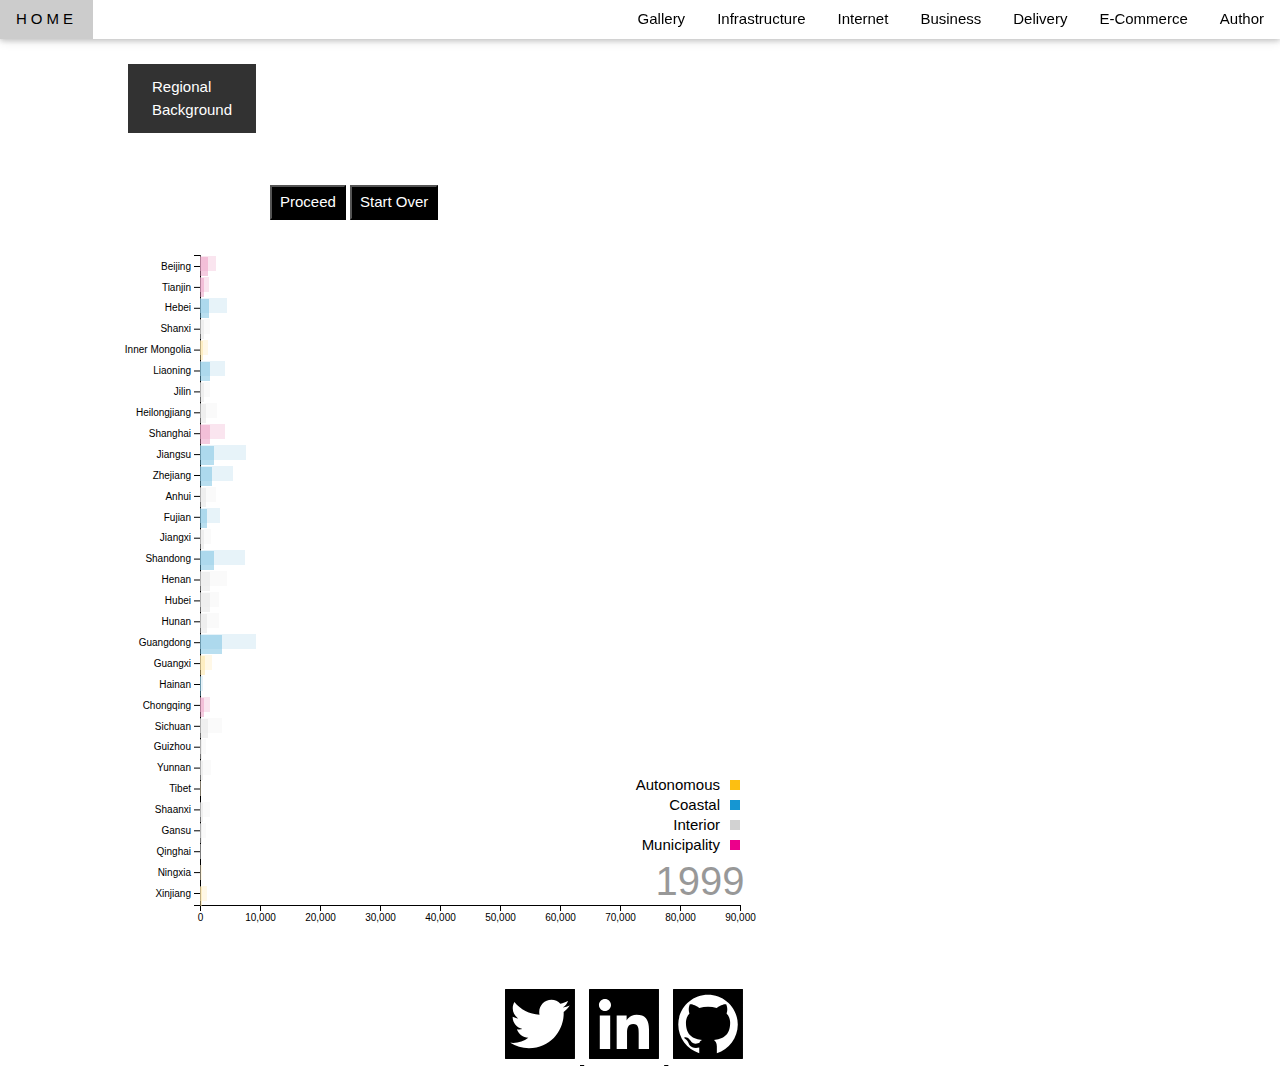
<file: background_overlapbars.html>
<!DOCTYPE html>
<html lang="en" dir="ltr">
  <head>
    <meta charset="UTF-8">
    <meta name="viewport" content="width=device-width, initial-scale=1">
    <meta http-equiv="X-UA-Compatible" content="ie=edge">
    <link rel="stylesheet" href="https://fonts.googleapis.com/css?family=Lato">
    <link rel="stylesheet" href="css/customise_style.css">
    <script language="JavaScript" type="text/javascript"src="js/jquery.min.js"></script>
    <script language="JavaScript" type="text/javascript"src="js/jquery-ui.min.js"></script>
    <script language="JavaScript" type="text/javascript"src="js/bootstrap.min.js"></script>
    <script language="JavaScript" type="text/javascript"src="js/d3.min.js"></script>
    <script language="JavaScript" type="text/javascript"src="js/d3-tip.js"></script>
    <script src="js/d3.min.overlapbars.js"></script>

    <title>E-Commerce in China - Regional Background</title>
    <style>
      .x_axis path {
        display: none;
      }

      .bar1 {
        opacity: 0.5;
      }

      .bar2 {
        opacity: 0.5;
      }
    </style>
    <style>
      .icons {
        width: 300px;
        margin: 10px auto 0;
        padding: 10px;cursor: pointer;}
      .icon{padding: 5px;width:80px;}
      .tooltip {
            position: absolute;
            z-index: 9999;
            padding: 0;
            color: #000;
            font-size: 13px;
            text-align: left;
            border-radius: 2px;
            pointer-events: none;
      }
      .clip-svg {
        width: 0;
        height: 0;
      }
      .clip-polygon {
                -webkit-clip-path: polygon(25% 0%, 75% 0%, 100% 50%, 75% 100%, 25% 100%, 0% 50%);
                clip-path: polygon(25% 0%, 75% 0%, 100% 50%, 75% 100%, 25% 100%, 0% 50%);
                -webkit-clip-path: url("#clip-svg");
                clip-path: url("#clip-svg");
      }
    </style>
  </head>

  <body>
    <!-- navigation bar -->
    <div style="position:fixed;width:100%;z-index:1;top:0">
      <div class="style-bar style-white style-card" id="myNavbar" style="min-width: 800px;">
        <a href="index.html" class="style-bar-item style-button style-wide">HOME</a>
        <!-- Right-sided navbar links -->
        <div class="style-right style-hide-small">
          <a href="index.html#gallery" class="style-bar-item style-button">Gallery</a>
          <a href="infrastructure_bubble.html" class="style-bar-item style-button"><i class="fa fa-user"></i> Infrastructure</a>
          <a href="internet_multiline.html" class="style-bar-item style-button"><i class="fa fa-th"></i> Internet</a>
          <a href="enterprise_sunburst.html" class="style-bar-item style-button"><i class="fa fa-th"></i> Business</a>
          <a href="delivery_interactivestream.html" class="style-bar-item style-button"><i class="fa fa-th"></i> Delivery</a>
          <a href="ecommerce_bubble.html" class="style-bar-item style-button"><i class="fa fa-usd"></i> E-Commerce</a>
          <a href="ProjectInfo_Author.html" class="style-bar-item style-button"><i class="fa fa-envelope"></i> Author</a>
        </div>
        <a href="javascript:void(0)" class="style-bar-item style-button style-hide-large style-hide-medium" style="float:right!important;" onclick="w3_open()">
          <i class="fa fa-bars"></i>
        </a>
      </div>
    </div>

    <div class="style-display-container style-container" style="padding:24px 16px; margin-left:0px;float:left;">
      <div class="style-display-topleft style-text-white" style="padding:24px 48px; margin-left:0px;float:left;">
        <p>
          <a class="style-black padding-large style-medium" style=" margin-left:80px;margin-top:25px;float:left;opacity:0.8;">
            Regional Background</a>
        </p>
      </div>
    </div>
    <br><br>
    <br><br>
    <br><br>
    <br><br>
    <br><br>

    <div style="margin-top:0px;margin-left:0px;">
      <button id="button-proceed-bars" class="btn btn-primary style-black padding-small" style="float:left;margin-left:270px;margin-top:-40px;">
        Proceed</button>
      <button id="button-again-bars" class="btn btn-primary style-black padding-small" style="float:left;margin-left:350px;margin-top:-40px;" onClick="location.href=location.href">
        Start Over</button>
    </div>
    <div id="overlapbars_div" style="float:left;margin-top:10px;margin-left:100px;"></div>

      <script>
        var margin = {left:100, right:20, top:20, bottom: 30};
        var width = 660 - margin.left - margin.right,
            height = 700 - margin.top - margin.bottom;
        var time = 0;
        var interval;
        var formattedData;
        var g = d3.select("#overlapbars_div")
                      .append("svg")
                        .attr("width",width+margin.left+margin.right)
                        .attr("height",height+margin.top+margin.bottom)
                      .append("g")
                        .attr("transform", "translate(" + margin.left + "," + margin.top + ")");

        //Labels
        var timeLabel = g.append("text")
              .attr("x",width-40)
              .attr("y",height-10)
              .attr("font-size","40px")
              .attr("opacity","0.4")
              .attr("text-anchor","middle")
              .text(1999);
        var xLabel = g.append("text")
              .attr("x", width / 2)
              .attr("y", height + 50)
              .attr("font-size", "15px")
              .attr("text-anchor", "middle")
              .text("Regional Gross Product & Retail Sales in 100m CNY");

        //Legend
        var types=["autonomous","coastal","interior","municipality"];
        var colours = ["#fdbf11","#1696d2","#d2d2d2","#ec008b"];
        var colours_bar1 = ["rgb(255,242,207)","rgb(207,232,243)","rgb(245,245,245)","rgb(245,203,223)"];
        var colours_bar2 = ["rgb(253,227,158)","rgb(115,191,226)","rgb(227,227,227)","rgb(235,153,194)"];
        var legend = g.append("g")
                        .attr("transform","translate(" + (width-10) +
                                          ", " + (height-125) + ")");
        types.forEach(function(type,i){
          var legendRow = legend.append("g")
                .attr("transform","translate(0," + (i*20) + ")");

          var positionType = types.indexOf(type);
          legendRow.append("rect")
            .attr("width","10")
            .attr("height","10")
            .attr("fill",colours[positionType]);

          legendRow.append("text")
              .attr("x",-10)
              .attr("y", 10)
              .attr("text-anchor","end")
              .style("text-transform","capitalize")
              .text(type);
        });

        //Axes
        var xScale = d3.scaleLinear().domain([0,90000]).range([0, width]);
        var yScale = d3.scaleBand()
                        .range([0,height])
                        .padding(0.1);

        //Data, inside which complete axes
        d3.json("data/OverlapBars.json",function(error,data) {
          if (error) throw error;

          formattedData = data.map(function(year){
            return year["regions"].map(function(region){
              region.GrossProduct = +region.GrossProduct;
              region.ConsumerRetailSales = +region.ConsumerRetailSales;
              region.Type_Code = +region.Type_Code;
              return region;
            })
          });

          update(formattedData[0]);

        });


        function step() {
          if (time < 18) {
            time++;
            update(formattedData[time]);
          } else {
            time = 18
          }
        }

        $("#button-proceed-bars")
          .on("click",function(){
            var button = $(this);
            if (button.text()== "Proceed") {
              interval = setInterval(step,1500);
              button.text("Pause");
            }
            else {
              button.text("Proceed");
              clearInterval(interval);
            }
          })

        function update(data){
          //replicate yScale for mapping bars to y axis position
          var yShell = d3.scaleBand()
                            .rangeRound([0,height+margin.top])
                            .padding(0.1)
                            .domain(data.map(function(item){return item.Region;}));
          var xShell = d3.scaleLinear()
                            .domain([0,90000])
                            .rangeRound([0, width]);
                            yScale.domain(formattedData[0].map(function(item){
                              return item.Region;
                            }));


          var xAxisCommand = d3.axisBottom(xScale);
                                g.append("g")
                                  .attr("transform","translate(0," + height + ")")
                                  .call(xAxisCommand);
          var yAxisCommand = d3.axisLeft(yScale);
                                g.append("g")
                                  .call(yAxisCommand);

          //Tooltip-Bars
          var tip = d3.tip().attr("class","d3-tip")
                              .html(function(d){
                                var text = "<strong>Region: </strong><span style='color:green'>"
                                      + d.Region + "(" + d.Type + ")" + "</span><br>";
                                    text += "<strong>Gross Regional Product: </strong><span style='color:green'>"
                                      + d.GrossProduct + "</span><br>";
                                    text += "<strong>Consumer Retail Sales: </strong><span style='color:green'>"
                                      + d.ConsumerRetailSales + "</span><br>";
                                console.log(d);
                                return text;
                              });
          g.call(tip);


          var bars_1 = g.selectAll("bar1")
                          .data(data)
                          .enter().append("rect")
                            .attr("class","bar1")
                            .on("mouseover", tip.show)
                            .on("mouseout", tip.hide)
                            .attr("fill",function(d){
                              return colours_bar1[d.Type_Code-1];
                            })
                            .attr("x",0)
                            .attr("y", function(d) { return yShell(d.Region)-10;})
                            .attr("width", function(d) { return xShell(d.GrossProduct);})
                            .attr("height", yShell.bandwidth()-4);

          var bars_2 = g.selectAll("bar2")
                          .data(data)
                          .enter().append("rect")
                            .attr("class","bar2")
                            .on("mouseover", tip.show)
                            .on("mouseout", tip.hide)
                            .attr("fill",function(d){
                              return colours_bar2[d.Type_Code-1];
                            })
                            .attr("x",0)
                            .attr("y", function(d) { return yShell(d.Region)-9;})
                            .attr("width", function(d) {return xShell(d.ConsumerRetailSales);})
                            .attr("height", yShell.bandwidth());
          /*
          Not exiting to create effects of changes*/
          bars_1.exit()
            .attr("class","exit")
            .remove();
          bars_2.exit()
            .attr("class","exit")
            .remove();

          bars_1.enter()
            .append("rect")
              .attr("class", "enter")
              .attr("fill", function(d){
                return colours[d.Type_Code-1];
              })
              .on("mouseover", tip.show)
              .on("mouseout", tip.hide)
              .merge(bars_1);

          bars_2.enter()
            .append("rect")
              .attr("class", "enter")
              .attr("fill", function(d){
                return colours[d.Type_Code-1];
              })
              .on("mouseover", tip.show)
              .on("mouseout", tip.hide)
              .merge(bars_2);

          timeLabel.text(+(time+1999));
          $("#year-bars")[0].innerHTML = +(time+1999);
        }

      </script>
  </body>

  <footer class="position-middle style-container style-white" style="background:#FFF;">
    <svg width="0" height="0" viewBox="0 0 216 216" style="color:red;">
        <path id="twitter" d="M214.6,0H1.4C0.6,0,0,0.6,0,1.4v213.1c0,0.8,0.6,1.4,1.4,1.4h213.1c0.8,0,1.4-0.6,1.4-1.4V1.4
            C216,0.6,215.4,0,214.6,0z M181,70.6c0.1,1.6,0.1,3.2,0.1,4.9c0,49.8-37.9,107.2-107.2,107.2c-21.3,0-41.1-6.2-57.7-16.9
            c2.9,0.3,5.9,0.5,9,0.5c17.6,0,33.9-6,46.8-16.1c-16.5-0.3-30.4-11.2-35.2-26.2c2.3,0.4,4.7,0.7,7.1,0.7c3.4,0,6.8-0.5,9.9-1.3
            c-17.2-3.5-30.2-18.7-30.2-36.9c0-0.2,0-0.3,0-0.5c5.1,2.8,10.9,4.5,17.1,4.7c-10.1-6.8-16.8-18.3-16.8-31.4
            c0-6.9,1.9-13.4,5.1-18.9c18.6,22.8,46.3,37.8,77.6,39.4c-0.6-2.8-1-5.6-1-8.6c0-20.8,16.9-37.7,37.7-37.7
            c10.8,0,20.6,4.6,27.5,11.9c8.6-1.7,16.6-4.8,23.9-9.1c-2.8,8.8-8.8,16.2-16.6,20.8c7.6-0.9,14.9-2.9,21.6-5.9
            C194.8,58.6,188.4,65.2,181,70.6z"/>
        <path id="linkedin" d="M214.6,0H1.4C0.6,0,0,0.6,0,1.4v213.1c0,0.8,0.6,1.4,1.4,1.4h213.1c0.8,0,1.4-0.6,1.4-1.4V1.4
            C216,0.6,215.4,0,214.6,0z M65.3,185.2H33.3V82.1h32.1V185.2z M49.3,68C39,68,30.7,59.7,30.7,49.4c0-10.2,8.3-18.6,18.6-18.6
            c10.2,0,18.6,8.3,18.6,18.6C67.8,59.7,59.5,68,49.3,68z M185.3,185.2h-32V135c0-12-0.2-27.3-16.7-27.3c-16.7,0-19.2,13-19.2,26.5v51
            h-32V82.1h30.7v14.1h0.4c4.3-8.1,14.7-16.6,30.3-16.6c32.4,0,38.4,21.3,38.4,49.1V185.2z"/>
        <path id="github" d="M214.6,0H1.4C0.6,0,0,0.6,0,1.4v213.1c0,0.8,0.6,1.4,1.4,1.4h213.1c0.8,0,1.4-0.6,1.4-1.4V1.4
            C216,0.6,215.4,0,214.6,0z M135.3,198.2v-21.6c0-10.7-4.6-16.4-8.9-19.3c24.1-2.6,50-11.2,50-52.9c0-11.7-4.1-21.3-11.1-28.7
            c1.2-2.8,4.8-13.6-1.1-28.4c0,0-8.9-2.9-29.3,11c-8.6-2.3-17.8-3.5-26.8-3.6c-9.1,0.1-18.3,1.3-26.8,3.6c-20.4-13.8-29.4-11-29.4-11
            C46,62,49.7,72.8,50.8,75.6c-6.8,7.4-10.9,17-10.9,28.7c0,41.8,25.8,50.5,50,53c-1.7,0.5-6.9,1.9-8.3,8.6
            c-4.6,2.2-19.3,7.8-28.3-7.5c0,0-5-9-14.5-9.7c0,0-9.2-0.1-0.6,5.7c0,0,6.2,2.9,10.4,13.8c0,0,5.6,18.6,32.4,12.5v17.3
            c-37.5-12.2-64.7-47.2-64.7-88.5c0-50.7,41.1-91.8,91.7-91.8c50.7,0,91.9,41.1,91.9,91.8C199.8,150.9,172.7,185.8,135.3,198.2z"/>
    </svg>
    <div class="icons">
      <a href="https://twitter.com/Ruobing_Wang">
        <svg class="icon" viewBox="0 0 216 216" >
          <use xlink:href="#twitter"></use>
        </svg>
      </a>
      <a href="https://www.linkedin.com/in/robin0wang/">
        <svg class="icon" viewBox="0 0 216 216">
          <use xlink:href="#linkedin"></use>
        </svg>
      </a>
      <a href="https://github.com/robin-wang">
        <svg class="icon" viewBox="0 0 216 216">
          <use xlink:href="#github"></use>
        </svg>
      </a>
    </div>
  </footer>
</html>
</file>
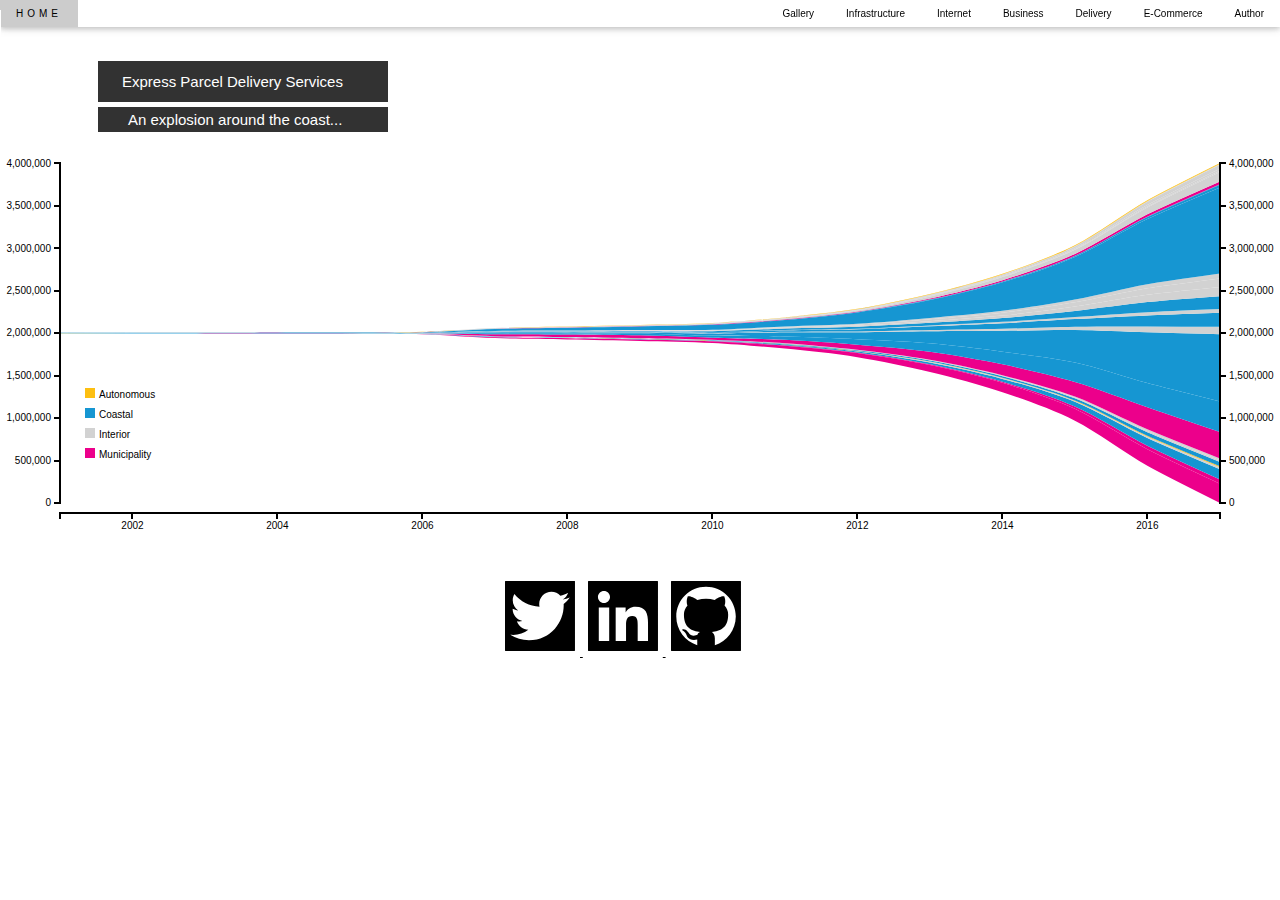
<file: delivery_interactivestream.html>
<!-- Interactive Streamgraph For E-Commerce Delivery Business Impact -->
<!-- Adapted from William Turman's Interactive Streamgraph
http://bl.ocks.org/WillTurman/4631136
Inherited Features:
  Series Hover & Data Tooltip
  Vertical Line
Modified:
  Colour & legend
  Interactivity based on sub-level data, rather than graph legend/colour unit
-->

<!DOCTYPE html>
<html lang="en" dir="ltr">
  <head>
    <meta charset="UTF-8">
    <meta name="viewport" content="width=device-width, initial-scale=1">
    <meta http-equiv="X-UA-Compatible" content="ie=edge">
    <link rel="stylesheet" href="https://fonts.googleapis.com/css?family=Lato">
    <link rel="stylesheet" href="css/customise_style.css">
    <script src="js/stream.d3.v2.js"></script>

    <style>
      body {
        font: 10px sans-serif;
      }
      .chart {
        background: #fff;
      }
      p {
        font: 12px helvetica;
      }
      .axis path, .axis line {
        fill: none;
        stroke: #000;
        stroke-width: 2px;
        shape-rendering: crispEdges;
      }
      button {
        position: absolute;
        right: 50px;
        top: 10px;
      }
    </style>
    <style>
      .icons {
        width: 300px;
        margin: 10px auto 0;
        padding: 10px;cursor: pointer;}
      .icon{padding: 5px;width:80px;}
      .tooltip {
            position: absolute;
            z-index: 9999;
            padding: 0;
            color: #000;
            font-size: 13px;
            text-align: left;
            border-radius: 2px;
            pointer-events: none;
      }
      .clip-svg {
        width: 0;
        height: 0;
      }
      .clip-polygon {
                -webkit-clip-path: polygon(25% 0%, 75% 0%, 100% 50%, 75% 100%, 25% 100%, 0% 50%);
                clip-path: polygon(25% 0%, 75% 0%, 100% 50%, 75% 100%, 25% 100%, 0% 50%);
                -webkit-clip-path: url("#clip-svg");
                clip-path: url("#clip-svg");
      }
    </style>
    <title>E-Commerce in China - Parcel Delivery</title>
  </head>

  <body>
    <!-- navigation bar -->
    <div style="position:fixed;width:100%;z-index:1;top:0">
      <div class="style-bar style-white style-card" id="myNavbar" style="min-width: 800px;">
        <a href="index.html" class="style-bar-item style-button style-wide">HOME</a>
        <!-- Right-sided navbar links -->
        <div class="style-right style-hide-small">
          <a href="index.html#gallery" class="style-bar-item style-button">Gallery</a>
          <a href="infrastructure_bubble.html" class="style-bar-item style-button"><i class="fa fa-user"></i> Infrastructure</a>
          <a href="internet_multiline.html" class="style-bar-item style-button"><i class="fa fa-th"></i> Internet</a>
          <a href="enterprise_sunburst.html" class="style-bar-item style-button"><i class="fa fa-th"></i> Business</a>
          <a href="delivery_interactivestream.html" class="style-bar-item style-button"><i class="fa fa-th"></i> Delivery</a>
          <a href="ecommerce_bubble.html" class="style-bar-item style-button"><i class="fa fa-usd"></i> E-Commerce</a>
          <a href="ProjectInfo_Author.html" class="style-bar-item style-button"><i class="fa fa-envelope"></i> Author</a>
        </div>
        <a href="javascript:void(0)" class="style-bar-item style-button style-hide-large style-hide-medium" style="float:right!important;" onclick="w3_open()">
          <i class="fa fa-bars"></i>
        </a>
      </div>
    </div>

    <div class="style-display-container style-container" style="padding:24px 16px; margin-left:0px; margin-bottom:40px;float:left;">
      <div class="style-display-topleft style-text-white" style="padding:24px 48px; margin-left:0px;float:left;">
        <p>
          <a class="style-black padding-large style-medium" style="margin-left:0px;margin-top:25px;margin-left:50px;float:left;opacity:0.8;width:290px;">
            Express Parcel Delivery Services</a>
          <a class="style-black style-medium" style=" margin-left:0px;margin-top:5px;margin-left:50px;margin-bottom:120px;float:left;opacity:0.8;padding:4px 30px;width:290px;">
            An explosion around the coast...</a>
        </p>
      </div>
      <br><br>
      <br><br>
      <br>
    </div>
    <div class="chart"></div>

    <script>
      chart("data/delivery_interactivestream.csv", "urban-style");

      var datearray = [];
      var colorrange = [];
      function chart(csvpath, color) {

        if (color == "blue") {
          colorrange = ["#045A8D", "#2B8CBE", "#74A9CF", "#A6BDDB", "#D0D1E6", "#F1EEF6"];
        }
        else if (color == "pink") {
          colorrange = ["#980043", "#DD1C77", "#DF65B0", "#C994C7", "#D4B9DA", "#F1EEF6"];
        }
        else if (color == "orange") {
          colorrange = ["#B30000", "#E34A33", "#FC8D59", "#FDBB84", "#FDD49E", "#FEF0D9"];
        }
        else if (color == "urban-style") {
          colorbase = ["#fdbf11","#1696d2","#d2d2d2","#ec008b"];
          //Set array for colour code for 31 regions (x - 1 in javascript)
          var array = [3,3,1,2,0,1,2,2,3,1,1,2,1,2,1,2,2,2,1,1,1,3,2,2,2,0,2,2,2,0,0]
          var colorrange = [
          colorbase[array[0]],colorbase[array[1]],colorbase[array[2]],colorbase[array[3]],
          colorbase[array[4]],colorbase[array[5]],colorbase[array[6]],colorbase[array[7]],
          colorbase[array[8]],colorbase[array[9]],colorbase[array[10]],colorbase[array[11]],
          colorbase[array[12]],colorbase[array[13]],colorbase[array[14]],colorbase[array[15]],
          colorbase[array[16]],colorbase[array[17]],colorbase[array[18]],colorbase[array[19]],
          colorbase[array[20]],colorbase[array[21]],colorbase[array[22]],colorbase[array[23]],
          colorbase[array[24]],colorbase[array[25]],colorbase[array[26]],colorbase[array[27]],
          colorbase[array[28]],colorbase[array[29]],colorbase[array[30]]]
        }
        strokecolor = colorrange[0];
        var format = d3.time.format("%y");

        var margin = {top: 20, right: 60, bottom: 30, left: 60};
        var width = document.body.clientWidth - margin.left - margin.right;
        var height = 400 - margin.top - margin.bottom;

        var tooltip = d3.select("body")
            .append("div")
            .attr("class", "remove")
            .style("position", "absolute")
            .style("z-index", "20")
            .style("visibility", "hidden")
            .style("top", "200px")
            .style("left", "200px");

        var x = d3.time.scale()
            .range([0, width]);

        var y = d3.scale.linear()
            .range([height-10, 0]);

        var z = d3.scale.ordinal()
            .range(colorrange);

        var xAxis = d3.svg.axis()
            .scale(x)
            .orient("bottom");
            //.ticks(d3.time.format("%y"));
            //.ticks(d3.time.weeks);

        var yAxis = d3.svg.axis()
            .scale(y);

        var yAxisr = d3.svg.axis()
            .scale(y);

        var stack = d3.layout.stack()
            .offset("silhouette")
            .values(function(d) {
              return d.values;
            })
            .x(function(d) {
              return d.date;
            })
            .y(function(d) { return d.value; });

        var nest = d3.nest()
            .key(function(d) { return d.key; });

        //enclosed cardinal interpolation
        var area = d3.svg.area()
            .interpolate("cardinal")
            .x(function(d) { return x(d.date); })
            .y0(function(d) { return y(d.y0); })
            .y1(function(d) { return y(d.y0 + d.y); });

        var svg = d3.select(".chart").append("svg")
            .attr("width", width + margin.left + margin.right)
            .attr("height", height + margin.top + margin.bottom)
          .append("g")
            .attr("transform", "translate(" + margin.left + "," + margin.top + ")");

        var graph = d3.csv(csvpath, function(data) {
          data.forEach(function(d) {
            d.date = format.parse(d.date);
            d.value = +d.value;
          });

          var layers = stack(nest.entries(data));

          x.domain(d3.extent(data, function(d) { return d.date; }));
          //Stackie y + y0
          y.domain([0, d3.max(data, function(d) { return d.y0 + d.y; })]);

          svg.selectAll(".layer")
              .data(layers)
            .enter().append("path")
              .attr("class", "layer")
              .attr("d", function(d) {
                return area(d.values); })
              .style("fill", function(d, i) { return z(i); });

          //Axes
          svg.append("g")
              .attr("class", "x axis")
              .attr("transform", "translate(0," + height + ")")
              .call(xAxis);

          svg.append("g")
              .attr("class", "y axis")
              .attr("transform", "translate(" + width + ", 0)")
              .call(yAxis.orient("right"));

          svg.append("g")
              .attr("class", "y axis")
              .call(yAxis.orient("left"));

          //Legend
          var types=["autonomous","coastal","interior","municipality"];
          var colours = ["#fdbf11","#1696d2","#d2d2d2","#ec008b"];
          var legend = svg.append("g")
                          .attr("transform","translate(" + (25) +
                                                ", " + (height-125) + ")");
          types.forEach(function(type,i){
            var legendRow = legend.append("g")
                  .attr("transform","translate(0," + (i*20) + ")");

            var positionType = types.indexOf(type);
            legendRow.append("rect")
              .attr("width","10")
              .attr("height","10")
              .attr("fill",colours[positionType]);

            legendRow.append("text")
                .attr("x", 14)
                .attr("y", 10)
                .attr("text-anchor","start")
                .style("text-transform","capitalize")
                .text(type);
          });

          //Hover Transition
          svg.selectAll(".layer")
            .attr("opacity", 1)
            .on("mouseover", function(d, i) {
          svg.selectAll(".layer").transition()
            .duration(250)
            .attr("opacity", function(d, j) {
              return j != i ? 0.6 : 1;
            })})

            .on("mousemove", function(d, i) {
              mousex = d3.mouse(this);
              mousex = mousex[0];
              var invertedx = x.invert(mousex);

              //invertedx = invertedx.getMonth() + invertedx.getDate();
              //Transition with Year
              invertedx = invertedx.getFullYear();
              var selectedregion = (d.values);
              for (var k = 0; k < selectedregion.length; k++) {
                datearray[k] = selectedregion[k].date
                //datearray[k] = datearray[k].getMonth() + datearray[k].getDate();
                datearray[k] = datearray[k].getFullYear();
              }
              mousedate = datearray.indexOf(invertedx); //rounding to next one, otherwise showing as -1
              pro = d.values[mousedate].value;
              tooltipyear = d.values[mousedate].date.getFullYear();

              d3.select(this)
              .classed("hover", true)
              .attr("stroke", strokecolor)
              .attr("stroke-width", "0.5px"),
              tooltip.html( "<p>" + d.key + "<br>"
                          + tooltipyear + ": " + pro + "<br>(1,000 of express delivery parcels)</p>" )
                      .style("visibility", "visible");
            })
            .on("mouseout", function(d, i) {
             svg.selectAll(".layer")
              .transition()
              .duration(250)
              .attr("opacity", "1");
            d3.select(this)
              .classed("hover", false)
              .attr("stroke-width", "1px"), tooltip.html( "<p>" + d.key + "<br>" + pro + "</p>" )
              .style("visibility", "hidden");
          })

          var vertical = d3.select(".chart")
                .append("div")
                .attr("class", "remove")
                .style("position", "absolute")
                .style("z-index", "19")
                .style("width", "1px")
                .style("height", "380px")
                .style("top", "10px")
                .style("bottom", "30px")
                .style("left", "0px")
                .style("background", "#fff");

          d3.select(".chart")
              .on("mousemove", function(){
                 mousex = d3.mouse(this);
                 mousex = mousex[0] + 5;
                 vertical.style("left", mousex + "px" )})
              .on("mouseover", function(){
                 mousex = d3.mouse(this);
                 mousex = mousex[0] + 5;
                 vertical.style("left", mousex + "px")});
        });
      }
    </script>
  </body>
  <footer class="position-middle style-container style-white">
    <svg width="0" height="0" viewBox="0 0 216 216" style="color:red;">
        <path id="twitter" d="M214.6,0H1.4C0.6,0,0,0.6,0,1.4v213.1c0,0.8,0.6,1.4,1.4,1.4h213.1c0.8,0,1.4-0.6,1.4-1.4V1.4
            C216,0.6,215.4,0,214.6,0z M181,70.6c0.1,1.6,0.1,3.2,0.1,4.9c0,49.8-37.9,107.2-107.2,107.2c-21.3,0-41.1-6.2-57.7-16.9
            c2.9,0.3,5.9,0.5,9,0.5c17.6,0,33.9-6,46.8-16.1c-16.5-0.3-30.4-11.2-35.2-26.2c2.3,0.4,4.7,0.7,7.1,0.7c3.4,0,6.8-0.5,9.9-1.3
            c-17.2-3.5-30.2-18.7-30.2-36.9c0-0.2,0-0.3,0-0.5c5.1,2.8,10.9,4.5,17.1,4.7c-10.1-6.8-16.8-18.3-16.8-31.4
            c0-6.9,1.9-13.4,5.1-18.9c18.6,22.8,46.3,37.8,77.6,39.4c-0.6-2.8-1-5.6-1-8.6c0-20.8,16.9-37.7,37.7-37.7
            c10.8,0,20.6,4.6,27.5,11.9c8.6-1.7,16.6-4.8,23.9-9.1c-2.8,8.8-8.8,16.2-16.6,20.8c7.6-0.9,14.9-2.9,21.6-5.9
            C194.8,58.6,188.4,65.2,181,70.6z"/>
        <path id="linkedin" d="M214.6,0H1.4C0.6,0,0,0.6,0,1.4v213.1c0,0.8,0.6,1.4,1.4,1.4h213.1c0.8,0,1.4-0.6,1.4-1.4V1.4
            C216,0.6,215.4,0,214.6,0z M65.3,185.2H33.3V82.1h32.1V185.2z M49.3,68C39,68,30.7,59.7,30.7,49.4c0-10.2,8.3-18.6,18.6-18.6
            c10.2,0,18.6,8.3,18.6,18.6C67.8,59.7,59.5,68,49.3,68z M185.3,185.2h-32V135c0-12-0.2-27.3-16.7-27.3c-16.7,0-19.2,13-19.2,26.5v51
            h-32V82.1h30.7v14.1h0.4c4.3-8.1,14.7-16.6,30.3-16.6c32.4,0,38.4,21.3,38.4,49.1V185.2z"/>
        <path id="github" d="M214.6,0H1.4C0.6,0,0,0.6,0,1.4v213.1c0,0.8,0.6,1.4,1.4,1.4h213.1c0.8,0,1.4-0.6,1.4-1.4V1.4
            C216,0.6,215.4,0,214.6,0z M135.3,198.2v-21.6c0-10.7-4.6-16.4-8.9-19.3c24.1-2.6,50-11.2,50-52.9c0-11.7-4.1-21.3-11.1-28.7
            c1.2-2.8,4.8-13.6-1.1-28.4c0,0-8.9-2.9-29.3,11c-8.6-2.3-17.8-3.5-26.8-3.6c-9.1,0.1-18.3,1.3-26.8,3.6c-20.4-13.8-29.4-11-29.4-11
            C46,62,49.7,72.8,50.8,75.6c-6.8,7.4-10.9,17-10.9,28.7c0,41.8,25.8,50.5,50,53c-1.7,0.5-6.9,1.9-8.3,8.6
            c-4.6,2.2-19.3,7.8-28.3-7.5c0,0-5-9-14.5-9.7c0,0-9.2-0.1-0.6,5.7c0,0,6.2,2.9,10.4,13.8c0,0,5.6,18.6,32.4,12.5v17.3
            c-37.5-12.2-64.7-47.2-64.7-88.5c0-50.7,41.1-91.8,91.7-91.8c50.7,0,91.9,41.1,91.9,91.8C199.8,150.9,172.7,185.8,135.3,198.2z"/>
    </svg>
    <div class="icons">
      <a href="https://twitter.com/Ruobing_Wang">
        <svg class="icon" viewBox="0 0 216 216" >
          <use xlink:href="#twitter"></use>
        </svg>
      </a>
      <a href="https://www.linkedin.com/in/robin0wang/">
        <svg class="icon" viewBox="0 0 216 216">
          <use xlink:href="#linkedin"></use>
        </svg>
      </a>
      <a href="https://github.com/robin-wang">
        <svg class="icon" viewBox="0 0 216 216">
          <use xlink:href="#github"></use>
        </svg>
      </a>
    </div>
  </footer>
</html>
</file>
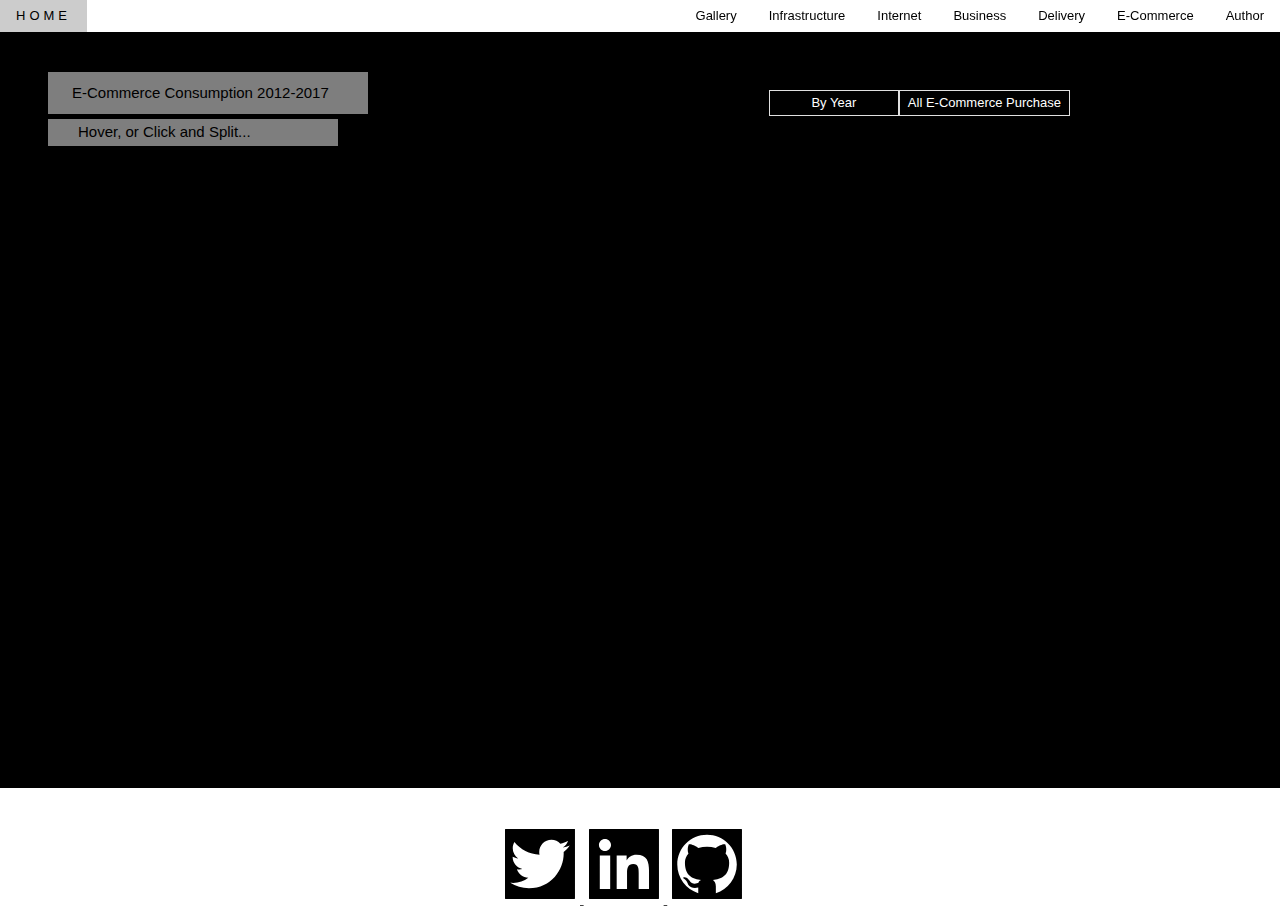
<file: ecommerce_bubble.html>
<!doctype html>
<html>
  <head>
    <meta charset="UTF-8">
    <meta http-equiv="X-UA-Compatible" content="ie=edge">
    <meta name="description" content="Bubble Chart for E-Commerce Purchase in China 2012-17">
    <meta name="viewport" content="width=device-width,initial-scale=1">
    <link rel="stylesheet" href="https://fonts.googleapis.com/css?family=Lato">
    <link rel="stylesheet" href="css/customise_style.css">
    <link rel="stylesheet" href="css/forcebubble.css">

    <title>E-Commerce in China - Regional E-Commerce Consumption 2012-2017</title>
  </head>

  <body>
    <!-- navigation bar -->
    <div style="position:fixed;width:100%;z-index:1;top:0">
      <div class="style-bar style-white style-card" id="myNavbar" style="min-width: 800px;">
        <a href="index.html" class="style-bar-item style-button style-wide">HOME</a>
        <!-- Right-sided navbar links -->
        <div class="style-right style-hide-small">
          <a href="index.html#gallery" class="style-bar-item style-button">Gallery</a>
          <a href="infrastructure_bubble.html" class="style-bar-item style-button"><i class="fa fa-user"></i> Infrastructure</a>
          <a href="internet_multiline.html" class="style-bar-item style-button"><i class="fa fa-th"></i> Internet</a>
          <a href="enterprise_sunburst.html" class="style-bar-item style-button"><i class="fa fa-th"></i> Business</a>
          <a href="delivery_interactivestream.html" class="style-bar-item style-button"><i class="fa fa-th"></i> Delivery</a>
          <a href="ecommerce_bubble.html" class="style-bar-item style-button"><i class="fa fa-usd"></i> E-Commerce</a>
          <a href="ProjectInfo_Author.html" class="style-bar-item style-button"><i class="fa fa-envelope"></i> Author</a>
        </div>
        <a href="javascript:void(0)" class="style-bar-item style-button style-hide-large style-hide-medium" style="float:right!important;" onclick="w3_open()">
          <i class="fa fa-bars"></i>
        </a>
      </div>
    </div>

    <div class="style-display-container style-container" style="padding:24px 16px; margin-left:0px; margin-bottom:40px;float:left;">
      <div class="style-display-topleft style-text-white" style="padding:24px 48px; margin-left:0px;float:left;">
        <p>
          <a class="style-grey padding-large style-medium" style="margin-left:0px;margin-top:25px;float:left;opacity:0.8;width:320px;">
            E-Commerce Consumption 2012-2017</a>
          <a class="style-grey style-medium" style=" margin-left:0px;margin-top:5px;float:left;opacity:0.8;padding:4px 30px;width:290px;">
            Hover, or Click and Split...</a>
        </p>
      </div>
      <br><br>
      <br><br>
      <br>
    </div>

    <div class="container">
      <div id="toolbar">
        <a href="#" id="all" class="button active style-black padding-small"
        style="float:right;margin-top:80px;margin-right:20px">
          All E-Commerce Purchase</a>
        <a href="#" id="year" class="button style-black padding-small"
        style="float:right;margin-top:80px;">
          By Year</a>
      </div>
      <div id="vis" style="margin-top:-40px;"></div>

    </div>
    <script src="//d3js.org/d3.v4.min.js"></script>
    <script>
      //Tooltip
      function floatingTooltip(tooltipId, width) {

        var tt = d3.select('body')
          .append('div')
          .attr('class', 'tooltip')
          .attr('id', tooltipId)
          .style('pointer-events', 'none');
        if (width) {tt.style('width', width);}
        hideTooltip();

        function showTooltip(content, event) {
          tt.style('opacity', 0.8).html(content);
          updatePosition(event);
        }
        function hideTooltip() {tt.style('opacity', 0.0);}

        function updatePosition(event) {
          var xpadding = 15; //position of tooltip info box
          var ypadding = 8;
          var ttw = tt.style('width'),
              tth = tt.style('height');
          var windowY = window.scrollY, //adjust with window size
              windowX = window.scrollX;
          var curX = (document.all) ? event.clientX + windowX : event.pageX,
              curY = (document.all) ? event.clientY + windowY : event.pageY;
          var ttleft = ((curX - windowX + xpadding * 2 + ttw) > window.innerWidth) ?
                       curX - ttw - xpadding * 2 : curX + xpadding;
          if (ttleft < windowX + xpadding) {ttleft = windowX + xpadding;}
          var tttop = ((curY - windowY + ypadding * 2 + tth) > window.innerHeight) ?
                      curY - tth - ypadding * 2 : curY + ypadding;
          if (tttop < windowY + ypadding) {tttop = curY + ypadding;}
          tt.style('top', tttop + 'px').style('left', ttleft + 'px');
        }
        return {
          showTooltip: showTooltip,
          hideTooltip: hideTooltip,
          updatePosition: updatePosition
        };
      }
    </script>
    <script>
      // Inspired by https://bost.ocks.org/mike/chart/
      function bubbleChart() {
        var width = 900;
        var height = 600;
        var tooltip = floatingTooltip('fl_tooltip', 220);
        //set aggregate mode versus target mode
        var center = { x: width / 2, y: height / 2 };
        var yearCenters = {
          2013: {x:width*3/11, y:height/2},
          2014: {x:4.3 * width / 11, y:height/2},
          2015: {x:width/2,y:height/2},
          2016: {x:6.7 * width / 11, y:height/2},
          2017: {x:8 * width / 11, y:height/2}
        };
        var yearsTitleX = {
          2013: width*2/11,
          2014: width*3.7/11,
          2015: width / 2,
          2016: width*7.1/11,
          2017: width*9/11
        };
        // @v4 strength & empty holders
        var forceStrength = 0.05;
        var svg = null;
        var bubbles = null;
        var nodes = [];

        // v4 charge, activated by repelling nodes
        function charge(d) {return -Math.pow(d.radius, 2) * forceStrength;}
        // v4 field for force
        var simulation = d3.forceSimulation()
          .velocityDecay(0.15)
          .force('x', d3.forceX().strength(forceStrength).x(center.x))
          .force('y', d3.forceY().strength(forceStrength).y(center.y))
          .force('charge', d3.forceManyBody().strength(charge))
          .on('tick', ticked);
        simulation.stop(); //deactivate before feeding data

        //change colours for fill by region types
        var fillColor = d3.scaleOrdinal()
          .range(['#1696d2','#ec008b','#d2d2d2','#fdbf11']);
        function dataProcesseur(input) {
          var maxAmount = d3.max(input, function (d) { return +d.total_amount; });
          var r_setting = d3.scalePow()
            .exponent(0.5)
            .range([2, 55])
            .domain([0, maxAmount]);

          var dataProcessed = input.map(function (d) {
            return {
              id: d.id,
              radius: r_setting(+d.total_amount),
              value: +d.total_amount,
              name: d.Regions,
              org: d.organization,
              group: d.group,
              year: d.Year,
              x: Math.random() * 900,
              y: Math.random() * 800
            };
          });
          dataProcessed.sort(function (a, b) { return b.value - a.value; });
          return dataProcessed;
        }
        var chart = function chart(selector, input) {
          // convert raw data into nodes data
          nodes = dataProcesseur(input);
          svg = d3.select(selector)
            .append('svg')
            .attr('width', width)
            .attr('height', height);

          bubbles = svg.selectAll('.bubble')
            .data(nodes, function (d) { return d.id; });

          // Class Bubble
          var bubblesE = bubbles.enter().append('circle')
            .classed('bubble', true)
            .attr('r', 0)
            .attr('fill', function (d) { return fillColor(d.group); })
            .attr('stroke', function (d) { return d3.rgb(fillColor(d.group)).darker(); })
            .attr('stroke-width', 4)
            .on('mouseover', showDetail)
            .on('mouseout', hideDetail);
          bubbles = bubbles.merge(bubblesE); //Add into bubbles

          bubbles.transition()
            .duration(1500)
            .attr('r', function (d) { return d.radius; });
          simulation.nodes(nodes);
          groupBubbles();
        };

        function ticked() {
          bubbles
            .attr('cx', function (d) { return d.x; })
            .attr('cy', function (d) { return d.y; });
        }

        function nodeYearPos(d) {
          return yearCenters[d.year].x;
        }

        function groupBubbles() {
          hideYearTitles();
          simulation.force('x', d3.forceX().strength(forceStrength).x(center.x));
          simulation.alpha(0.7).restart();
        }

        function splitBubbles() {
          showYearTitles();
          simulation.force('x', d3.forceX().strength(forceStrength).x(nodeYearPos));
          simulation.alpha(0.7).restart();
        }

        function hideYearTitles() {
          svg.selectAll('.year').remove();
        }

        function showYearTitles() {
          var yearsData = d3.keys(yearsTitleX);
          var years = svg.selectAll('.year')
            .data(yearsData);

          years.enter().append('text')
            .attr('class', 'year')
            .attr('x', function (d) { return yearsTitleX[d]; })
            .attr('y', 40)
            .attr('text-anchor', 'middle')
            .text(function (d) { return d; });
        }

        function showDetail(d) {
          d3.select(this).attr('stroke', 'black');
          //Tooltip Content
          var content = '<span class="name">Region: </span><span class="value">' +
                        d.name + " (" + d.group + ")" +
                        '</span><br/>' +
                        '<span class="name">Amount: </span><span class="value">￥' +
                        addCommas(d.value) + " (100 m)" +
                        '</span><br/>' +
                        '<span class="name">Year: </span><span class="value">' +
                        d.year +
                        '</span>';
          tooltip.showTooltip(content, d3.event);
        }

        function hideDetail(d) {
          d3.select(this)
            .attr('stroke', d3.rgb(fillColor(d.group)).darker());
          tooltip.hideTooltip();
        }
        chart.toggleDisplay = function (displayName) {
          if (displayName === 'year') {
            splitBubbles();
          }
          else {groupBubbles();}
        };
        return chart;
      }

      var myBubbleChart = bubbleChart();
      function display(error, data) {
        if (error) {
          console.log(error);
        }
        myBubbleChart('#vis', data);
      }

      function setupButtons() {
        d3.select('#toolbar')
          .selectAll('.button')
          .on('click', function () {
            d3.selectAll('.button').classed('active', false);
            var button = d3.select(this);
            button.classed('active', true);
            var buttonId = button.attr('id');
            myBubbleChart.toggleDisplay(buttonId);
          });
      }

      function addCommas(nStr) {
        nStr += '';
        var x = nStr.split('.');
        var x1 = x[0];
        var x2 = x.length > 1 ? '.' + x[1] : '';
        var rgx = /(\d+)(\d{3})/;
        while (rgx.test(x1)) {
          x1 = x1.replace(rgx, '$1' + ',' + '$2');
        }
        return x1 + x2;
      }

      d3.csv('data/Bubble_eCommercePurchase.csv', display);
      //set up buttons when loading bubbles
      setupButtons();
    </script>

  </body>
  <style>
    body {background: #000;}
    .icons {
      width: 300px;
      margin: 10px auto 0;
      padding: 10px;cursor: pointer;}
    .icon{padding: 5px;width:80px;}
    .tooltip {
          position: absolute;
          z-index: 9999;
          padding: 0;
          color: #000;
          font-size: 13px;
          text-align: left;
          border-radius: 2px;
          pointer-events: none;
    }
    .clip-svg {
      width: 0;
      height: 0;
    }
    .clip-polygon {
              -webkit-clip-path: polygon(25% 0%, 75% 0%, 100% 50%, 75% 100%, 25% 100%, 0% 50%);
              clip-path: polygon(25% 0%, 75% 0%, 100% 50%, 75% 100%, 25% 100%, 0% 50%);
              -webkit-clip-path: url("#clip-svg");
              clip-path: url("#clip-svg");
    }
  </style>
  <footer class="position-middle style-container style-white" style="background:#FFF;">
    <svg width="0" height="0" viewBox="0 0 216 216" style="color:red;">
        <path id="twitter" d="M214.6,0H1.4C0.6,0,0,0.6,0,1.4v213.1c0,0.8,0.6,1.4,1.4,1.4h213.1c0.8,0,1.4-0.6,1.4-1.4V1.4
            C216,0.6,215.4,0,214.6,0z M181,70.6c0.1,1.6,0.1,3.2,0.1,4.9c0,49.8-37.9,107.2-107.2,107.2c-21.3,0-41.1-6.2-57.7-16.9
            c2.9,0.3,5.9,0.5,9,0.5c17.6,0,33.9-6,46.8-16.1c-16.5-0.3-30.4-11.2-35.2-26.2c2.3,0.4,4.7,0.7,7.1,0.7c3.4,0,6.8-0.5,9.9-1.3
            c-17.2-3.5-30.2-18.7-30.2-36.9c0-0.2,0-0.3,0-0.5c5.1,2.8,10.9,4.5,17.1,4.7c-10.1-6.8-16.8-18.3-16.8-31.4
            c0-6.9,1.9-13.4,5.1-18.9c18.6,22.8,46.3,37.8,77.6,39.4c-0.6-2.8-1-5.6-1-8.6c0-20.8,16.9-37.7,37.7-37.7
            c10.8,0,20.6,4.6,27.5,11.9c8.6-1.7,16.6-4.8,23.9-9.1c-2.8,8.8-8.8,16.2-16.6,20.8c7.6-0.9,14.9-2.9,21.6-5.9
            C194.8,58.6,188.4,65.2,181,70.6z"/>
        <path id="linkedin" d="M214.6,0H1.4C0.6,0,0,0.6,0,1.4v213.1c0,0.8,0.6,1.4,1.4,1.4h213.1c0.8,0,1.4-0.6,1.4-1.4V1.4
            C216,0.6,215.4,0,214.6,0z M65.3,185.2H33.3V82.1h32.1V185.2z M49.3,68C39,68,30.7,59.7,30.7,49.4c0-10.2,8.3-18.6,18.6-18.6
            c10.2,0,18.6,8.3,18.6,18.6C67.8,59.7,59.5,68,49.3,68z M185.3,185.2h-32V135c0-12-0.2-27.3-16.7-27.3c-16.7,0-19.2,13-19.2,26.5v51
            h-32V82.1h30.7v14.1h0.4c4.3-8.1,14.7-16.6,30.3-16.6c32.4,0,38.4,21.3,38.4,49.1V185.2z"/>
        <path id="github" d="M214.6,0H1.4C0.6,0,0,0.6,0,1.4v213.1c0,0.8,0.6,1.4,1.4,1.4h213.1c0.8,0,1.4-0.6,1.4-1.4V1.4
            C216,0.6,215.4,0,214.6,0z M135.3,198.2v-21.6c0-10.7-4.6-16.4-8.9-19.3c24.1-2.6,50-11.2,50-52.9c0-11.7-4.1-21.3-11.1-28.7
            c1.2-2.8,4.8-13.6-1.1-28.4c0,0-8.9-2.9-29.3,11c-8.6-2.3-17.8-3.5-26.8-3.6c-9.1,0.1-18.3,1.3-26.8,3.6c-20.4-13.8-29.4-11-29.4-11
            C46,62,49.7,72.8,50.8,75.6c-6.8,7.4-10.9,17-10.9,28.7c0,41.8,25.8,50.5,50,53c-1.7,0.5-6.9,1.9-8.3,8.6
            c-4.6,2.2-19.3,7.8-28.3-7.5c0,0-5-9-14.5-9.7c0,0-9.2-0.1-0.6,5.7c0,0,6.2,2.9,10.4,13.8c0,0,5.6,18.6,32.4,12.5v17.3
            c-37.5-12.2-64.7-47.2-64.7-88.5c0-50.7,41.1-91.8,91.7-91.8c50.7,0,91.9,41.1,91.9,91.8C199.8,150.9,172.7,185.8,135.3,198.2z"/>
    </svg>
    <div class="icons">
      <a href="https://twitter.com/Ruobing_Wang">
        <svg class="icon" viewBox="0 0 216 216" >
          <use xlink:href="#twitter"></use>
        </svg>
      </a>
      <a href="https://www.linkedin.com/in/robin0wang/">
        <svg class="icon" viewBox="0 0 216 216">
          <use xlink:href="#linkedin"></use>
        </svg>
      </a>
      <a href="https://github.com/robin-wang">
        <svg class="icon" viewBox="0 0 216 216">
          <use xlink:href="#github"></use>
        </svg>
      </a>
    </div>
  </footer>
</html>
</file>
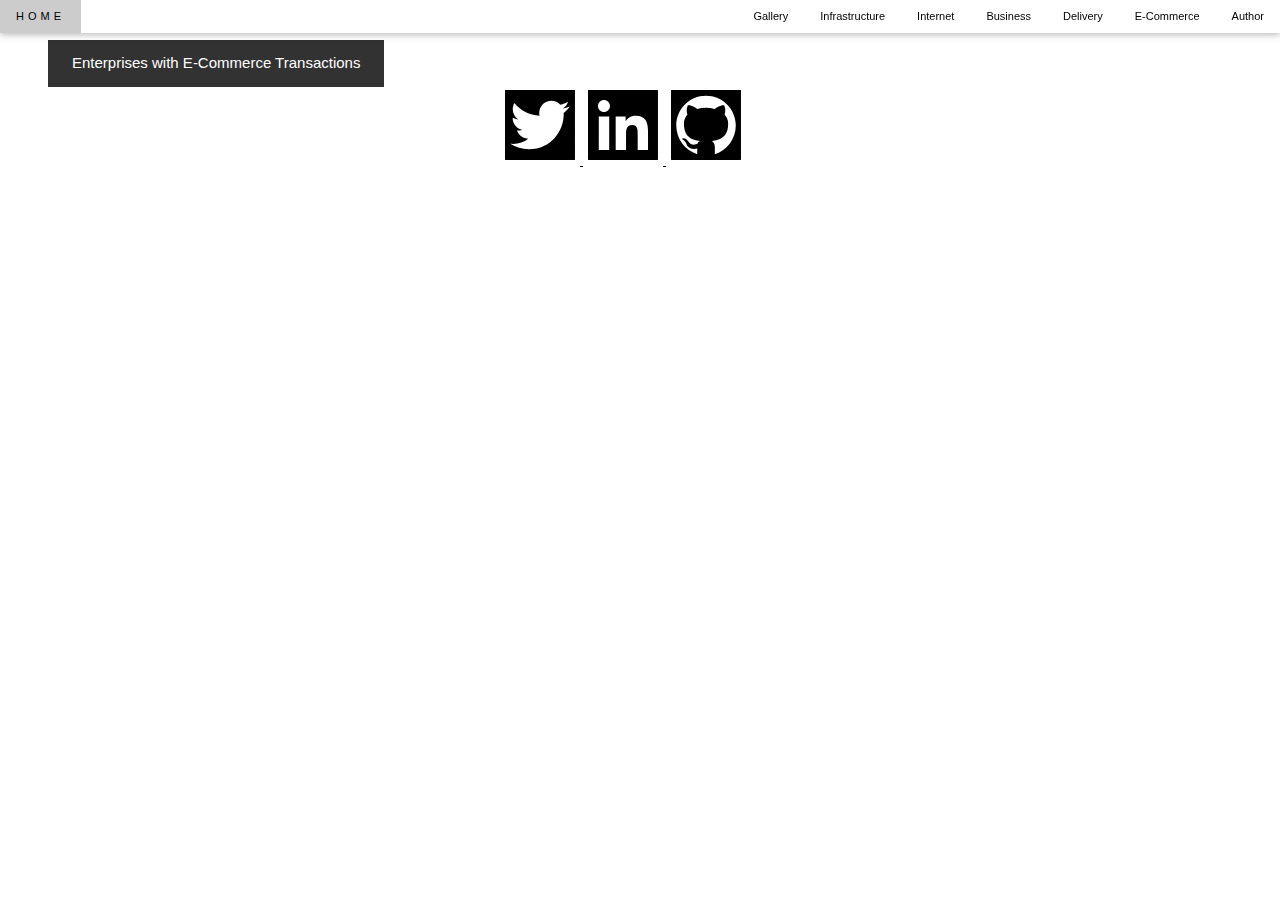
<file: enterprise_sunburst.html>
<!DOCTYPE html>
<html lang="en" dir="ltr">
  <head>
    <meta charset="UTF-8">
    <meta name="viewport" content="width=device-width, initial-scale=1">
    <link rel="stylesheet" href="https://fonts.googleapis.com/css?family=Lato">
    <link rel="stylesheet" href="css/customise_style.css">
    <style>
        body {
            font-family: Sans-serif;
            font-size: 11px;
        }
        .slice {
            cursor: pointer;
        }
        .slice .main-arc {
            stroke: #fff;
            stroke-width: 1px;
        }
        .slice .hidden-arc {
            fill: none;
        }
        .slice text {
            pointer-events: none;
            dominant-baseline: middle;
            text-anchor: middle;
        }
    </style>
    <style>
      .icons {
        width: 300px;
        margin: 10px auto 0;
        padding: 10px;cursor: pointer;}
      .icon{padding: 5px;width:80px;}
      .tooltip {
            position: absolute;
            z-index: 9999;
            padding: 0;
            color: #000;
            font-size: 13px;
            text-align: left;
            border-radius: 2px;
            pointer-events: none;
      }
      .clip-svg {
        width: 0;
        height: 0;
      }
      .clip-polygon {
                -webkit-clip-path: polygon(25% 0%, 75% 0%, 100% 50%, 75% 100%, 25% 100%, 0% 50%);
                clip-path: polygon(25% 0%, 75% 0%, 100% 50%, 75% 100%, 25% 100%, 0% 50%);
                -webkit-clip-path: url("#clip-svg");
                clip-path: url("#clip-svg");
      }
    </style>
    <script src='https://d3js.org/d3.v4.min.js'></script>
    <title>E-Commerce in China - Enterprises with Transactions</title>
  </head>

  <body>
  <!-- navigation bar -->
  <div style="position:fixed;width:100%;z-index:1;top:0">
    <div class="style-bar style-white style-card" id="myNavbar" style="min-width: 800px;">
      <a href="index.html" class="style-bar-item style-button style-wide">HOME</a>
      <!-- Right-sided navbar links -->
      <div class="style-right style-hide-small">
        <a href="index.html#gallery" class="style-bar-item style-button">Gallery</a>
        <a href="infrastructure_bubble.html" class="style-bar-item style-button"><i class="fa fa-user"></i> Infrastructure</a>
        <a href="internet_multiline.html" class="style-bar-item style-button"><i class="fa fa-th"></i> Internet</a>
        <a href="enterprise_sunburst.html" class="style-bar-item style-button"><i class="fa fa-th"></i> Business</a>
        <a href="delivery_interactivestream.html" class="style-bar-item style-button"><i class="fa fa-th"></i> Delivery</a>
        <a href="ecommerce_bubble.html" class="style-bar-item style-button"><i class="fa fa-usd"></i> E-Commerce</a>
        <a href="ProjectInfo_Author.html" class="style-bar-item style-button"><i class="fa fa-envelope"></i> Author</a>
      </div>
      <a href="javascript:void(0)" class="style-bar-item style-button style-hide-large style-hide-medium" style="float:right!important;" onclick="w3_open()">
        <i class="fa fa-bars"></i>
      </a>
    </div>
  </div>

  <div class="style-display-container style-container" style="padding:24px 16px; margin-left:0px;float:left;width:100%;">
    <div class="style-display-topleft style-text-white" style="padding:24px 48px; margin-left:0px;float:left;">
      <p>
        <a class="style-black padding-large style-medium" style="margin-left:0px;margin-top:5px;float:left;opacity:0.8;">
          Enterprises with E-Commerce Transactions</a>
      </p>
    </div>
  </div>

  <script>
      var margin = {left:100, right:0, top:100, bottom: 0};
      const width = window.innerWidth - margin.left - margin.right,
          height = window.innerHeight - margin.top - margin.bottom,
          maxRadius = (Math.min(width, height) / 2) - 5;

      const formatNumber = d3.format(',d');

      const x = d3.scaleLinear()
          .range([0, 2 * Math.PI])
          .clamp(true);

      const y = d3.scaleSqrt()
          .range([maxRadius*.1, maxRadius]);

      var couleurs = d3.scaleOrdinal().range(["#0a4c6a",
      "#f8d5d4","#f1aaa9","#e9807d","#e25552","#db2b27",
      "#fff2cf","#cfe8f3","#ececec","#f5cbdf"]);

      const partition = d3.partition();

      const arc = d3.arc()
          .startAngle(d => x(d.x0))
          .endAngle(d => x(d.x1))
          .innerRadius(d => Math.max(0, y(d.y0)))
          .outerRadius(d => Math.max(0, y(d.y1)));

      const middleArcLine = d => {
          const halfPi = Math.PI/2;
          const angles = [x(d.x0) - halfPi, x(d.x1) - halfPi];
          const r = Math.max(0, (y(d.y0) + y(d.y1)) / 2);
          const middleAngle = (angles[1] + angles[0]) / 2;
          const invertDirection = middleAngle > 0 && middleAngle < Math.PI;
          if (invertDirection) { angles.reverse(); }

          const path = d3.path();
          path.arc(0, 0, r, angles[0], angles[1], invertDirection);
          return path.toString();
      };

      const textFits = d => {
          const CHAR_SPACE = 6;

          const deltaAngle = x(d.x1) - x(d.x0);
          const r = Math.max(0, (y(d.y0) + y(d.y1)) / 2);
          const perimeter = r * deltaAngle;

          return d.data.name.length * CHAR_SPACE < perimeter;
      };

      const svg = d3.select('body').append('svg')
          .style('width', '92vw')
          .style('height', '92vh')
          .attr('viewBox', `${-width / 2} ${-height / 2} ${width} ${height}`)
          .on('click', () => focusOn()); // Reset zoom on canvas click

      d3.json('data/sunburst_nestedjson.json', (error, root) => {
          if (error) throw error;

          root = d3.hierarchy(root);
          root.sum(d => d.value);

          const slice = svg.selectAll('g.slice')
              .data(partition(root).descendants());

          slice.exit().remove();

          //Create slices based on bottom levels of data
          const newSlice = slice.enter()
              .append('g').attr('class', 'slice')
              .on('click', d => {
                  d3.event.stopPropagation();
                  focusOn(d);
              });

          newSlice.append('title')
              .text(d => d.data.name + '\n' + formatNumber(d.value));
          newSlice.append('path')
              .attr('class', 'main-arc')
              .style('fill', d => couleurs((d.children ? d : d.parent).data.name))
              .attr('d', arc);
          newSlice.append('path')
              .attr('class', 'hidden-arc')
              .attr('id', (_, i) => `hiddenArc${i}`)
              .attr('d', middleArcLine);

          //displaying text/hidden
          const text = newSlice.append('text')
              /*.attr('display', d => textFits(d) ? null : 'none')*/;

          // White contour around arcs

          text.append('textPath')
              .attr('startOffset','50%')
              .attr('xlink:href', (_, i) => `#hiddenArc${i}` )
              .text(d => d.data.name)
              .style('fill', 'none')
              .style('stroke', '#fff')
              .style('stroke-width', 5)
              .style('stroke-linejoin', 'round');

          // text core
          text.append('textPath')
              .attr('startOffset','50%') //position of text
              .attr('xlink:href', (_, i) => `#hiddenArc${i}` )
              .text(d => d.data.name);
      });

      function focusOn(d = { x0: 0, x1: 1, y0: 0, y1: 1 }) {
          // Reset to top-level

          const transition = svg.transition()
              .duration(40)
              .tween('scale', () => {
                  const xd = d3.interpolate(x.domain(), [d.x0, d.x1]),
                      yd = d3.interpolate(y.domain(), [d.y0, 1]);
                  return t => { x.domain(xd(t)); y.domain(yd(t)); };
              });

          transition.selectAll('path.main-arc')
              .attrTween('d', d => () => arc(d));

          transition.selectAll('path.hidden-arc')
              .attrTween('d', d => () => middleArcLine(d));

          transition.selectAll('text')
              .attrTween('display', d => () => textFits(d) ? null : 'none');

          moveStackToFront(d);

          function moveStackToFront(elD) {
              svg.selectAll('.slice').filter(d => d === elD)
                  .each(function(d) {
                      this.parentNode.appendChild(this);
                      if (d.parent) { moveStackToFront(d.parent); }
                  })
          }
      }
  </script>
  </body>
  <footer class="position-middle style-container style-white">
    <svg width="0" height="0" viewBox="0 0 216 216" style="color:red;">
        <path id="twitter" d="M214.6,0H1.4C0.6,0,0,0.6,0,1.4v213.1c0,0.8,0.6,1.4,1.4,1.4h213.1c0.8,0,1.4-0.6,1.4-1.4V1.4
            C216,0.6,215.4,0,214.6,0z M181,70.6c0.1,1.6,0.1,3.2,0.1,4.9c0,49.8-37.9,107.2-107.2,107.2c-21.3,0-41.1-6.2-57.7-16.9
            c2.9,0.3,5.9,0.5,9,0.5c17.6,0,33.9-6,46.8-16.1c-16.5-0.3-30.4-11.2-35.2-26.2c2.3,0.4,4.7,0.7,7.1,0.7c3.4,0,6.8-0.5,9.9-1.3
            c-17.2-3.5-30.2-18.7-30.2-36.9c0-0.2,0-0.3,0-0.5c5.1,2.8,10.9,4.5,17.1,4.7c-10.1-6.8-16.8-18.3-16.8-31.4
            c0-6.9,1.9-13.4,5.1-18.9c18.6,22.8,46.3,37.8,77.6,39.4c-0.6-2.8-1-5.6-1-8.6c0-20.8,16.9-37.7,37.7-37.7
            c10.8,0,20.6,4.6,27.5,11.9c8.6-1.7,16.6-4.8,23.9-9.1c-2.8,8.8-8.8,16.2-16.6,20.8c7.6-0.9,14.9-2.9,21.6-5.9
            C194.8,58.6,188.4,65.2,181,70.6z"/>
        <path id="linkedin" d="M214.6,0H1.4C0.6,0,0,0.6,0,1.4v213.1c0,0.8,0.6,1.4,1.4,1.4h213.1c0.8,0,1.4-0.6,1.4-1.4V1.4
            C216,0.6,215.4,0,214.6,0z M65.3,185.2H33.3V82.1h32.1V185.2z M49.3,68C39,68,30.7,59.7,30.7,49.4c0-10.2,8.3-18.6,18.6-18.6
            c10.2,0,18.6,8.3,18.6,18.6C67.8,59.7,59.5,68,49.3,68z M185.3,185.2h-32V135c0-12-0.2-27.3-16.7-27.3c-16.7,0-19.2,13-19.2,26.5v51
            h-32V82.1h30.7v14.1h0.4c4.3-8.1,14.7-16.6,30.3-16.6c32.4,0,38.4,21.3,38.4,49.1V185.2z"/>
        <path id="github" d="M214.6,0H1.4C0.6,0,0,0.6,0,1.4v213.1c0,0.8,0.6,1.4,1.4,1.4h213.1c0.8,0,1.4-0.6,1.4-1.4V1.4
            C216,0.6,215.4,0,214.6,0z M135.3,198.2v-21.6c0-10.7-4.6-16.4-8.9-19.3c24.1-2.6,50-11.2,50-52.9c0-11.7-4.1-21.3-11.1-28.7
            c1.2-2.8,4.8-13.6-1.1-28.4c0,0-8.9-2.9-29.3,11c-8.6-2.3-17.8-3.5-26.8-3.6c-9.1,0.1-18.3,1.3-26.8,3.6c-20.4-13.8-29.4-11-29.4-11
            C46,62,49.7,72.8,50.8,75.6c-6.8,7.4-10.9,17-10.9,28.7c0,41.8,25.8,50.5,50,53c-1.7,0.5-6.9,1.9-8.3,8.6
            c-4.6,2.2-19.3,7.8-28.3-7.5c0,0-5-9-14.5-9.7c0,0-9.2-0.1-0.6,5.7c0,0,6.2,2.9,10.4,13.8c0,0,5.6,18.6,32.4,12.5v17.3
            c-37.5-12.2-64.7-47.2-64.7-88.5c0-50.7,41.1-91.8,91.7-91.8c50.7,0,91.9,41.1,91.9,91.8C199.8,150.9,172.7,185.8,135.3,198.2z"/>
    </svg>
    <div class="icons">
      <a href="https://twitter.com/Ruobing_Wang">
        <svg class="icon" viewBox="0 0 216 216" >
          <use xlink:href="#twitter"></use>
        </svg>
      </a>
      <a href="https://www.linkedin.com/in/robin0wang/">
        <svg class="icon" viewBox="0 0 216 216">
          <use xlink:href="#linkedin"></use>
        </svg>
      </a>
      <a href="https://github.com/robin-wang">
        <svg class="icon" viewBox="0 0 216 216">
          <use xlink:href="#github"></use>
        </svg>
      </a>
    </div>
  </footer>
</html>
</file>
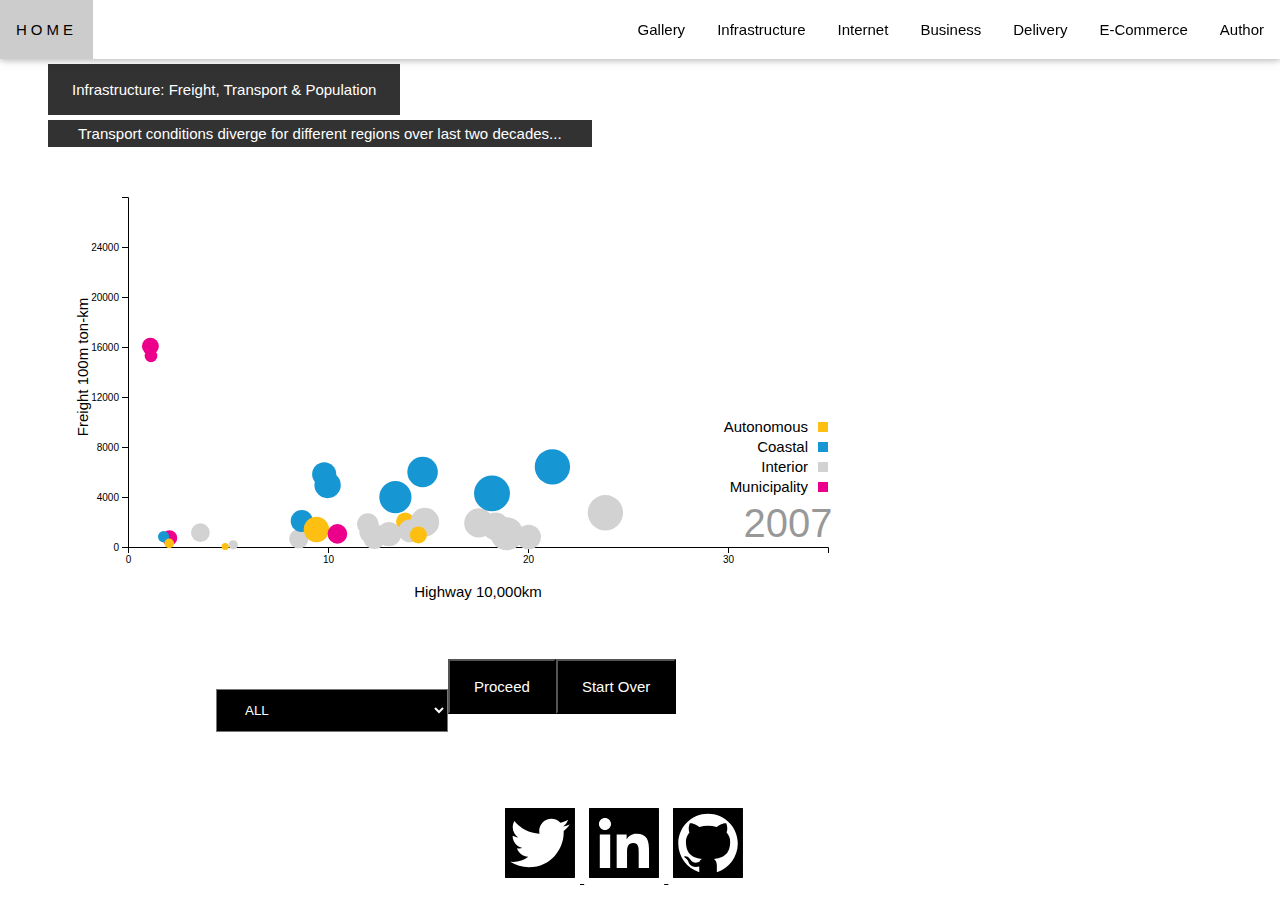
<file: infrastructure_bubble.html>
<!DOCTYPE html>
<html lang="en" dir="ltr">
  <head>
    <meta charset="UTF-8">
    <meta name="viewport" content="width=device-width, initial-scale=1">
    <meta http-equiv="X-UA-Compatible" content="ie=edge">
    <link rel="stylesheet" type="text/css" href="css/style_ECommChina.css" />
    <link rel="stylesheet" href="https://fonts.googleapis.com/css?family=Lato">
    <link rel="stylesheet" href="css/customise_style.css">
    <title>E-Commerce in China - Infrastructure</title>

  </head>
  <style>
    body {background: #000;}
    .icons {
      width: 300px;
      margin: 10px auto 0;
      padding: 10px;cursor: pointer;}
    .icon{padding: 5px;width:80px;}
    .tooltip {
          position: absolute;
          z-index: 9999;
          padding: 0;
          color: #000;
          font-size: 13px;
          text-align: left;
          border-radius: 2px;
          pointer-events: none;
    }
    .clip-svg {
      width: 0;
      height: 0;
    }
    .clip-polygon {
              -webkit-clip-path: polygon(25% 0%, 75% 0%, 100% 50%, 75% 100%, 25% 100%, 0% 50%);
              clip-path: polygon(25% 0%, 75% 0%, 100% 50%, 75% 100%, 25% 100%, 0% 50%);
              -webkit-clip-path: url("#clip-svg");
              clip-path: url("#clip-svg");
    }
  </style>
  <style>
    body, html {
      height: 100%;
      line-height: 1.8;
    }
    .style-bar .style-button {
      padding: 16px;
    }
    .tooltip {
          position: absolute;
          z-index: 9999;
          padding: 0;
          color: #000;
          font-size: 13px;
          text-align: left;
          border-radius: 2px;
          pointer-events: none;
        }
  </style>

  <body>
  <!-- navigation bar -->
  <div style="position:fixed;width:100%;z-index:1;top:0">
    <div class="style-bar style-white style-card" id="myNavbar" style="min-width: 800px;">
      <a href="index.html" class="style-bar-item style-button style-wide">HOME</a>
      <!-- Right-sided navbar links -->
      <div class="style-right style-hide-small">
        <a href="index.html#gallery" class="style-bar-item style-button">Gallery</a>
        <a href="infrastructure_bubble.html" class="style-bar-item style-button"><i class="fa fa-user"></i> Infrastructure</a>
        <a href="internet_multiline.html" class="style-bar-item style-button"><i class="fa fa-th"></i> Internet</a>
        <a href="enterprise_sunburst.html" class="style-bar-item style-button"><i class="fa fa-th"></i> Business</a>
        <a href="delivery_interactivestream.html" class="style-bar-item style-button"><i class="fa fa-th"></i> Delivery</a>
        <a href="ecommerce_bubble.html" class="style-bar-item style-button"><i class="fa fa-usd"></i> E-Commerce</a>
        <a href="ProjectInfo_Author.html" class="style-bar-item style-button"><i class="fa fa-envelope"></i> Author</a>
      </div>
      <a href="javascript:void(0)" class="style-bar-item style-button style-hide-large style-hide-medium" style="float:right!important;" onclick="w3_open()">
        <i class="fa fa-bars"></i>
      </a>
    </div>
  </div>

  <div class="style-display-container style-container" style="padding:24px 16px; margin-left:0px;float:left;">
    <div class="style-display-topleft style-text-white" style="padding:24px 48px; margin-left:0px;float:left;">
      <p>
        <a class="style-black padding-large style-medium" style=" margin-left:0px;margin-top:25px;float:left;opacity:0.8;">
          Infrastructure: Freight, Transport & Population</a>
        <a class="style-black style-medium" style=" margin-left:0px;margin-top:5px;float:left;opacity:0.8;padding:0px 30px;">
          Transport conditions diverge for different regions over last two decades...</a>
      </p>
      <div id="road_bubble" style="margin-top:-120px;"></div>
    </div>
    <br><br>
    <br><br>
    <br>

    <div style="margin-top:450px;margin-left:200px;">
      <button id="button-again" class="btn btn-primary style-black padding-large" style="float:right;margin-top:50px;">Start Over</button>
      <button id="button-proceed" class="btn btn-primary style-black padding-large" style="float:right;margin-top:50px;">Proceed</button>
      <select id="region-selecteur" class="form-control style-black padding-large" style="float:right;margin-top:80px;">
        <option selected value="all">ALL</option>
        <option value="autonomous">AUTONOMOUS REGIONS</option>
        <option value="coastal">COASTAL</option>
        <option value="interior">INTERIOR</option>
        <option value="municipality">MUNICIPALITIES</option>
      </select>
    </div>
  </div>

    <script src="js/jquery.min.js"></script>
    <script src="js/jquery-ui.min.js"></script>
    <script src="js/bootstrap.min.js"></script>
    <script src="js/d3.min.js"></script>
    <script src="js/d3-tip.js"></script>
    <script>
      // China E-Commerce Infrastructure Transport Section Time Series Animated Bubble Chart
      var margin = {left:80, right:20, top:50, bottom: 100};
      var height = 500 - margin.top - margin.bottom,
      		width = 800 - margin.left - margin.right;
      //Bubble colors
      var colours = ["#fdbf11","#1696d2","#d2d2d2","#ec008b"];
      var g = d3.select("#road_bubble")
      		.append("svg")
      			.attr("width", width+margin.left+margin.right)
      			.attr("height", height+margin.top+margin.bottom)
      		.append("g")
      			.attr("transform", "translate(" + margin.left +
      								", " + margin.top + ")");

      var time = 0;
      var interval;
      var formattedData;

      //Tooltip
      var tip = d3.tip().attr("class", "d3-tip")
      	.html(function(d){
      		var text = "<strong>Region: </strong><span style='color:orange'>"
      					+ d.Region + "</span><br>";
      			text += "<strong>Type: </strong><span style='color:orange;text-transform:capitalize;'>"
      					+ d.Type + "</span><br>";
      			text += "<strong>Length of Highway (10,000km): </strong><span style='color:orange'>"
      					+ d3.format("0.2f")(d.LengthOfHighway) + "</span><br>";
      			text += "<strong>Freight Volume (100m ton-km): </strong><span style='color:orange'>"
      					+ d3.format("0.1f")(d.FreightVolume) + "</span><br>";
      			text += "<strong>Resident Population (10,000): </strong><span style='color:orange'>"
      					+ d3.format("0.0f")(d.Population) + "</span>";

      		return text;
      	})

      g.call(tip);

      //Scales
      var xScale = d3.scaleLinear()
      		.domain([0, 35])
      		.range([0, width]);

      var yScale = d3.scaleLinear()
      		.domain([0, 28000])
      		.range([height, 0]);


      var area = d3.scaleLinear()
      		.domain([200, 12000])
      		.range([10*Math.PI, 400*Math.PI]);

      //Labels
      var xLabel = g.append("text")
      		.attr("x", width / 2)
      		.attr("y", height + 50)
      		.attr("font-size", "15px")
      		.attr("text-anchor", "middle")
      		.text("Highway 10,000km");

      var yLabel = g.append("text")
      		.attr("x", -170)
      		.attr("y", -40)
      		.attr("transform", "rotate(-90)")
      		.attr("font-size", "15px")
      		.attr("text-anchor", "middle")
      		.text("Freight 100m ton-km");

      var timeLabel = g.append("text")
      		.attr("x", width - 40)
      		.attr("y", height - 10)
      		.attr("font-size", "40px")
      		.attr("opacity", "0.4")
      		.attr("text-anchor", "middle")
      		.text("2007");

      //Axes
      var xAxisCall = d3.axisBottom(xScale)
      		.tickValues([0, 10, 20, 30]);
      g.append("g")
      	.attr("transform", "translate(0," + height + ")")
      	.call(xAxisCall);
      var yAxisCall = d3.axisLeft(yScale)
      	.tickValues([0,4000,8000,12000,16000,20000,24000])
      	.tickFormat(function(d){ return +d; });

      g.append("g")
      	.call(yAxisCall);


      //legend section
      var types = ["autonomous", "coastal", "interior", "municipality"];

      var legend = g.append("g")
      		.attr("transform", "translate(" + (width-10) + ", " +
      										  (height-125) + ")");

      types.forEach(function(type, i){
      	var legendRow = legend.append("g")
      			.attr("transform", "translate(0," + (i*20) + ")");

      	var positionType = types.indexOf(type);
      	legendRow.append("rect")
      		.attr("width", "10")
      		.attr("height", "10")
      		.attr("fill", colours[positionType]);

      	legendRow.append("text")
      		.attr("x", -10)
      		.attr("y", 10)
      		.attr("text-anchor", "end")
      		.style("text-transform", "capitalize")
      		.text(type);
      }); //Legend section, for each type of regions

      //getting the data
      d3.json("data/Infrastructure_Bubble.json").then(function(data){
      	formattedData = data.map(function(year){
      		return year["regions"].filter(function(region){
      			var dataExists = (region.LengthOfHighway && region.FreightVolume)
      			return dataExists;
      		}).map(function(region){
      			region.LengthOfHighway = +region.LengthOfHighway;
      			region.FreightVolume = +region.FreightVolume;
      			return region;
      		})
      	});


      	//first run of the visualization
      	update(formattedData[0]);
      });

      function step() {
      	time = (time < 11) ? time+1 : 0;
      	update(formattedData[time]);
      } //go through each year of data

      $("#button-proceed")
      	.on("click", function(){
      		var button = $(this);
      		if (button.text() == "Proceed") {
      			interval = setInterval(step, 1500);
      			button.text("Pause");
      		}
      		else {
      			button.text("Proceed");
      			clearInterval(interval);
      		}
      	})

      $("#button-again")
      	.on("click", function(){
      		time = 0;
      		update(formattedData[time]);
      	})

      $("#region-selecteur")
      	.on("change", function(){
      		update(formattedData[time]);
      	})

      $("#year-slider").slider({
      	max: 2017,
      	min: 2007,
      	step: 1,
      	slide: function(event, ui){
      		time = ui.value - 2007;
      		update(formattedData[time]);
      	}
      })

      function update(data){
      	//standard transition time for the visualization
      	var t = d3.transition().duration(100);

      	var region = $("#region-selecteur").val();
      	var data = data.filter(function(d){
      		if (region == "all") {return true;}
      		else {
      			return d.Type == region;
      		}
      	});

      	//join new data with old elements
      	var circles = g.selectAll("circle")
      			.data(data, function(d){
      				return d.Type;
      			});
      	//exit old elements
      	circles.exit()
      		.attr("class", "exit")
      		.remove();

      	//enter new elements
      	circles.enter()
      		.append("circle")
      			.attr("class", "enter")
      			.attr("fill", function(d){
      				return colours[d.Type_Code-1];
      			})
      			.on("mouseover", tip.show)
      			.on("mouseout", tip.hide)
      			.merge(circles)
      			.transition(t)
      				.attr("cy", function(d){ return yScale(d.FreightVolume); })
      				.attr("cx", function(d) { return xScale(d.LengthOfHighway); })
      				.attr("r", function(d) {
      					return Math.sqrt(area(d.Population) / Math.PI)
      				})

      	timeLabel.text(+(time + 2007));
      	$("#year")[0].innerHTML = +(time+2007);
      	$("#year-slider").slider("value", +(time+2007));
      } //end of update

    </script>


  </body>
  <footer class="position-middle style-container style-white" style="background:#FFF;">
    <svg width="0" height="0" viewBox="0 0 216 216" style="color:red;">
        <path id="twitter" d="M214.6,0H1.4C0.6,0,0,0.6,0,1.4v213.1c0,0.8,0.6,1.4,1.4,1.4h213.1c0.8,0,1.4-0.6,1.4-1.4V1.4
            C216,0.6,215.4,0,214.6,0z M181,70.6c0.1,1.6,0.1,3.2,0.1,4.9c0,49.8-37.9,107.2-107.2,107.2c-21.3,0-41.1-6.2-57.7-16.9
            c2.9,0.3,5.9,0.5,9,0.5c17.6,0,33.9-6,46.8-16.1c-16.5-0.3-30.4-11.2-35.2-26.2c2.3,0.4,4.7,0.7,7.1,0.7c3.4,0,6.8-0.5,9.9-1.3
            c-17.2-3.5-30.2-18.7-30.2-36.9c0-0.2,0-0.3,0-0.5c5.1,2.8,10.9,4.5,17.1,4.7c-10.1-6.8-16.8-18.3-16.8-31.4
            c0-6.9,1.9-13.4,5.1-18.9c18.6,22.8,46.3,37.8,77.6,39.4c-0.6-2.8-1-5.6-1-8.6c0-20.8,16.9-37.7,37.7-37.7
            c10.8,0,20.6,4.6,27.5,11.9c8.6-1.7,16.6-4.8,23.9-9.1c-2.8,8.8-8.8,16.2-16.6,20.8c7.6-0.9,14.9-2.9,21.6-5.9
            C194.8,58.6,188.4,65.2,181,70.6z"/>
        <path id="linkedin" d="M214.6,0H1.4C0.6,0,0,0.6,0,1.4v213.1c0,0.8,0.6,1.4,1.4,1.4h213.1c0.8,0,1.4-0.6,1.4-1.4V1.4
            C216,0.6,215.4,0,214.6,0z M65.3,185.2H33.3V82.1h32.1V185.2z M49.3,68C39,68,30.7,59.7,30.7,49.4c0-10.2,8.3-18.6,18.6-18.6
            c10.2,0,18.6,8.3,18.6,18.6C67.8,59.7,59.5,68,49.3,68z M185.3,185.2h-32V135c0-12-0.2-27.3-16.7-27.3c-16.7,0-19.2,13-19.2,26.5v51
            h-32V82.1h30.7v14.1h0.4c4.3-8.1,14.7-16.6,30.3-16.6c32.4,0,38.4,21.3,38.4,49.1V185.2z"/>
        <path id="github" d="M214.6,0H1.4C0.6,0,0,0.6,0,1.4v213.1c0,0.8,0.6,1.4,1.4,1.4h213.1c0.8,0,1.4-0.6,1.4-1.4V1.4
            C216,0.6,215.4,0,214.6,0z M135.3,198.2v-21.6c0-10.7-4.6-16.4-8.9-19.3c24.1-2.6,50-11.2,50-52.9c0-11.7-4.1-21.3-11.1-28.7
            c1.2-2.8,4.8-13.6-1.1-28.4c0,0-8.9-2.9-29.3,11c-8.6-2.3-17.8-3.5-26.8-3.6c-9.1,0.1-18.3,1.3-26.8,3.6c-20.4-13.8-29.4-11-29.4-11
            C46,62,49.7,72.8,50.8,75.6c-6.8,7.4-10.9,17-10.9,28.7c0,41.8,25.8,50.5,50,53c-1.7,0.5-6.9,1.9-8.3,8.6
            c-4.6,2.2-19.3,7.8-28.3-7.5c0,0-5-9-14.5-9.7c0,0-9.2-0.1-0.6,5.7c0,0,6.2,2.9,10.4,13.8c0,0,5.6,18.6,32.4,12.5v17.3
            c-37.5-12.2-64.7-47.2-64.7-88.5c0-50.7,41.1-91.8,91.7-91.8c50.7,0,91.9,41.1,91.9,91.8C199.8,150.9,172.7,185.8,135.3,198.2z"/>
    </svg>
    <div class="icons">
      <a href="https://twitter.com/Ruobing_Wang">
        <svg class="icon" viewBox="0 0 216 216" >
          <use xlink:href="#twitter"></use>
        </svg>
      </a>
      <a href="https://www.linkedin.com/in/robin0wang/">
        <svg class="icon" viewBox="0 0 216 216">
          <use xlink:href="#linkedin"></use>
        </svg>
      </a>
      <a href="https://github.com/robin-wang">
        <svg class="icon" viewBox="0 0 216 216">
          <use xlink:href="#github"></use>
        </svg>
      </a>
    </div>
  </footer>
</html>
</file>
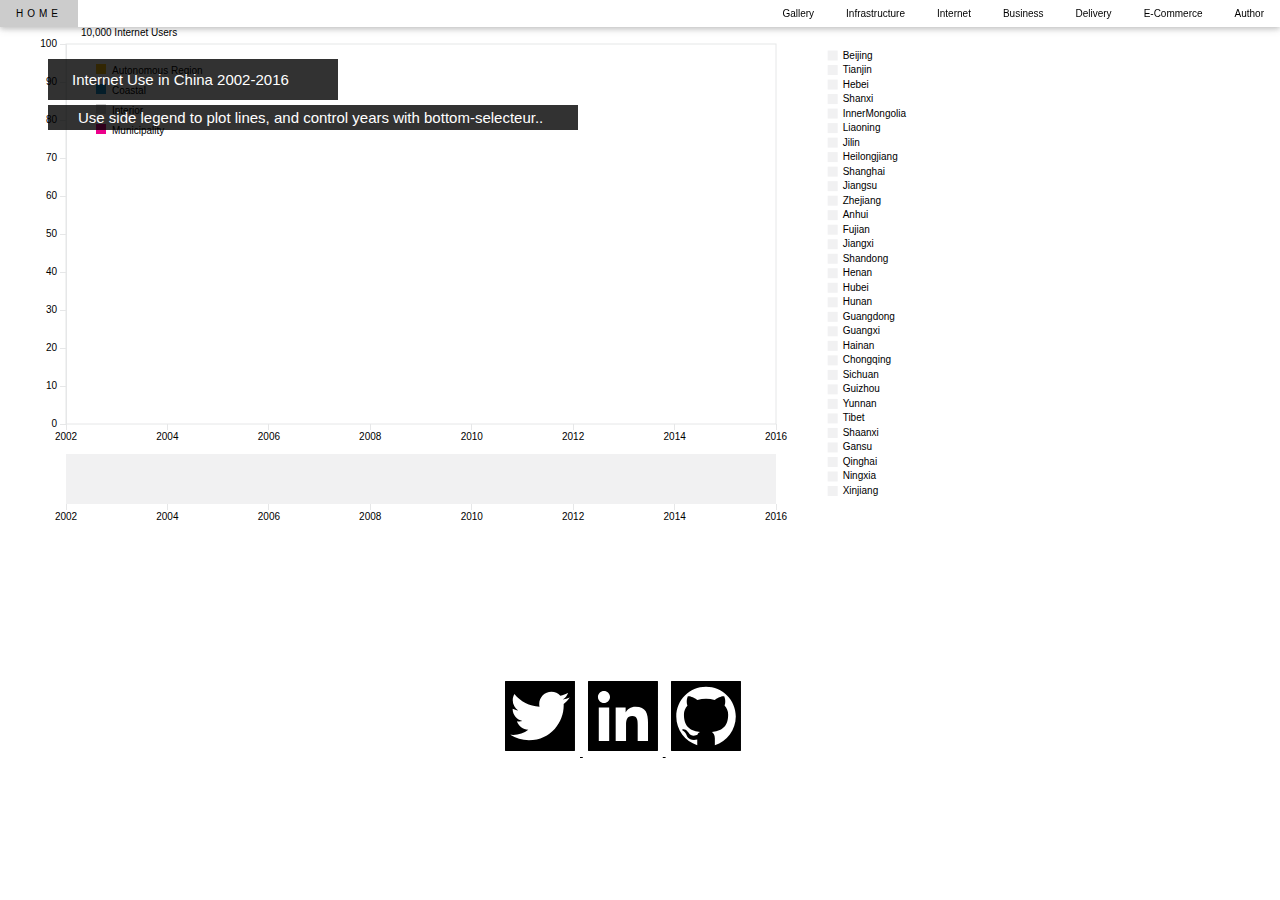
<file: internet_multiline.html>
<!DOCTYPE html>
<html lang="en" dir="ltr">
  <head>
    <meta charset="UTF-8">
    <meta name="viewport" content="width=device-width, initial-scale=1">
    <meta http-equiv="X-UA-Compatible" content="ie=edge">
    <link rel="stylesheet" href="https://fonts.googleapis.com/css?family=Lato">
    <link rel="stylesheet" href="css/customise_style.css">
    <script src="js/multiline.d3.v3.js"></script>

    <style>
      body {
        font: 10px sans-serif;
      }
      .axis path,
      .axis line,
      .axis1 path,
      .axis1 line {
        fill: none;
        stroke: #E6E7E8;
        shape-rendering: crispEdges;
      }
      .x.axis path, .x.axis1 path {
        display: none;
      }
      .line {
        fill: none;
        stroke-width: 1.5px;
      }
      .legend-box {
        cursor: pointer;
      }
      #mouse-tracker {
        stroke: #E6E7E8;
        stroke-width: 1px;
      }
      .hover-line {
        stroke: #E6E7E8;
        fill: none;
        stroke-width: 1px;
        left: 10px;
        shape-rendering: crispEdges;
        opacity: 1e-6;
      }
      .hover-text {
        stroke: none;
        font-size: 30px;
        font-weight: bold;
        fill: #000000;
      }
      .tooltip {
        font-weight: normal;
      }
      .brush .extent {
        stroke: #FFF;
        shape-rendering: crispEdges;
      }
    </style>
    <style>
      .icons {
        width: 300px;
        margin: 10px auto 0;
        padding: 10px;cursor: pointer;}
      .icon{padding: 5px;width:80px;}
      .tooltip {
            position: absolute;
            z-index: 9999;
            padding: 0;
            color: #000;
            font-size: 13px;
            text-align: left;
            border-radius: 2px;
            pointer-events: none;
      }
      .clip-svg {
        width: 0;
        height: 0;
      }
      .clip-polygon {
                -webkit-clip-path: polygon(25% 0%, 75% 0%, 100% 50%, 75% 100%, 25% 100%, 0% 50%);
                clip-path: polygon(25% 0%, 75% 0%, 100% 50%, 75% 100%, 25% 100%, 0% 50%);
                -webkit-clip-path: url("#clip-svg");
                clip-path: url("#clip-svg");
      }
    </style>

    <title>E-Commerce in China - Internet Use 2002-2016</title>
  </head>

  <body>
    <!-- navigation bar -->
    <div style="position:fixed;width:100%;z-index:1;top:0">
      <div class="style-bar style-white style-card" id="myNavbar" style="min-width: 800px;">
        <a href="index.html" class="style-bar-item style-button style-wide">HOME</a>
        <!-- Right-sided navbar links -->
        <div class="style-right style-hide-small">
          <a href="index.html#gallery" class="style-bar-item style-button">Gallery</a>
          <a href="infrastructure_bubble.html" class="style-bar-item style-button"><i class="fa fa-user"></i> Infrastructure</a>
          <a href="internet_multiline.html" class="style-bar-item style-button"><i class="fa fa-th"></i> Internet</a>
          <a href="enterprise_sunburst.html" class="style-bar-item style-button"><i class="fa fa-th"></i> Business</a>
          <a href="delivery_interactivestream.html" class="style-bar-item style-button"><i class="fa fa-th"></i> Delivery</a>
          <a href="ecommerce_bubble.html" class="style-bar-item style-button"><i class="fa fa-usd"></i> E-Commerce</a>
          <a href="ProjectInfo_Author.html" class="style-bar-item style-button"><i class="fa fa-envelope"></i> Author</a>
        </div>
        <a href="javascript:void(0)" class="style-bar-item style-button style-hide-large style-hide-medium" style="float:right!important;" onclick="w3_open()">
          <i class="fa fa-bars"></i>
        </a>
      </div>
    </div>

    <div class="style-display-container style-container" style="padding:24px 16px; margin-left:0px; margin-bottom:40px;float:left;width:100%;">
      <div class="style-display-topleft style-text-white" style="padding:24px 48px; margin-left:0px;float:left;">
        <p>
          <a class="style-black padding-large style-medium" style="margin-left:0px;margin-top:25px;float:left;opacity:0.8;width:290px;">
            Internet Use in China 2002-2016</a><br>
          <a class="style-black style-medium" style=" margin-left:0px;margin-top:5px;float:left;opacity:0.8;padding:4px 30px;width:530px;">
            Use side legend to plot lines, and control years with bottom-selecteur..</a>
        </p>
      </div>
      <div id="multiline"></div>
      <br><br>
      <br><br>
      <br>
    </div>

    <script>
      var margin = {top: 20, right: 200, bottom: 100, left: 50},
          margin2 = { top: 430, right: 10, bottom: 20, left: 40 },
          width = 960 - margin.left - margin.right,
          height = 500 - margin.top - margin.bottom,
          height2 = 500 - margin2.top - margin2.bottom;

      var parseDate = d3.time.format("%Y").parse;
      var bisectDate = d3.bisector(function(d) { return d.date; }).left;

      var xScale = d3.time.scale()
          .range([0, width]),

          xScale2 = d3.time.scale()
          .range([0, width]); // Duplicate xScale for brushing ref later

      var yScale = d3.scale.linear()
          .range([height, 0]);

      var lescouleurs = ["#fdbf11","#1696d2","#d2d2d2","#ec008b"];

      // 40 Custom DDV colors
      var color = d3.scale.ordinal().range([lescouleurs[3],lescouleurs[3],lescouleurs[1],
      lescouleurs[2],lescouleurs[0],lescouleurs[1],lescouleurs[2],lescouleurs[2],lescouleurs[3],
      lescouleurs[1],lescouleurs[1],lescouleurs[2],lescouleurs[1],lescouleurs[2],lescouleurs[1],
      lescouleurs[2],lescouleurs[2],lescouleurs[2],lescouleurs[1],lescouleurs[1],lescouleurs[1],
      lescouleurs[3],lescouleurs[2],lescouleurs[2],lescouleurs[2],lescouleurs[0],lescouleurs[2],
      lescouleurs[2],lescouleurs[2],lescouleurs[0],lescouleurs[0]]);

      var xAxis = d3.svg.axis()
          .scale(xScale)
          .orient("bottom"),

          xAxis2 = d3.svg.axis() // xAxis for brush slider
          .scale(xScale2)
          .orient("bottom");

      var yAxis = d3.svg.axis()
          .scale(yScale)
          .orient("left");

      var line = d3.svg.line()
          .interpolate("basis")
          .x(function(d) { return xScale(d.date); })
          .y(function(d) { return yScale(d.rating); })
          .defined(function(d) { return d.rating; });  // Hiding line value defaults of 0 for missing data

      var maxY; // Defined later to update yAxis

      var svg = d3.select("#multiline").append("svg")
          .attr("width", width + margin.left + margin.right)
          .attr("height", height + margin.top + margin.bottom) //height + margin.top + margin.bottom
        .append("g")
          .attr("transform", "translate(" + margin.left + "," + margin.top + ")");

      // Create invisible rect for mouse tracking
      svg.append("rect")
          .attr("width", width)
          .attr("height", height)
          .attr("x", 0)
          .attr("y", 0)
          .attr("id", "mouse-tracker")
          .style("fill", "white");
      var context = svg.append("g") // Brushing context box container
          .attr("transform", "translate(" + 0 + "," + 410 + ")")
          .attr("class", "context");

      //append clip path for lines plotted, hiding those part out of bounds
      svg.append("defs")
        .append("clipPath")
          .attr("id", "clip")
          .append("rect")
          .attr("width", width)
          .attr("height", height);

          //legend section
          var legendText = ["Autonomous Region","Coastal","Interior","Municipality"];
          var legendColour = ["#fdbf11","#1696d2","#d2d2d2","#ec008b"];
          var legend = svg.append("g")
              .attr("transform", "translate(" + (30) + ", " +
                                (20) + ")");
          legendText.forEach(function(legendName, i){
            var legendRow = legend.append("g")
                .attr("transform", "translate(0," + (i*20) + ")");
            var index = legendText.indexOf(legendName);
            legendRow.append("rect")
              .attr("width", "10")
              .attr("height", "10")
              .attr("fill",legendColour[index]);
            legendRow.append("text")
              .attr("x", 16)
              .attr("y", 10)
              .style("text-transform", "capitalize")
              .text(legendName);
          }); //forEach

      //end slider part-----------------------------------------------------------------------------------

      d3.tsv("data/InternetMultilineData.tsv", function(error, data) {
        color.domain(d3.keys(data[0]).filter(function(key) { // Set the domain of the color ordinal scale to be all the csv headers except "date", matching a color to an issue
          return key !== "date";
        }));

        data.forEach(function(d) { // Make every date in the csv data a javascript date object format
          d.date = parseDate(d.date);
        });

        var categories = color.domain().map(function(name) {

          return {
            name: name,
            values: data.map(function(d) {
              return {
                date: d.date,
                rating: +(d[name]),
                };
            }),
            visible: (name === "Unemployment" ? true : false)
          };
        });

        xScale.domain(d3.extent(data, function(d) { return d.date; }));
        yScale.domain([0, 100]);
        xScale2.domain(xScale.domain());
       var brush = d3.svg.brush()
          .x(xScale2)
          .on("brush", brushed);

        context.append("g")
            .attr("class", "x axis1")
            .attr("transform", "translate(0," + height2 + ")")
            .call(xAxis2);

        var contextArea = d3.svg.area() // Set attributes for area chart in brushing context graph
          .interpolate("monotone")
          .x(function(d) { return xScale2(d.date); }) // x is scaled to xScale2
          .y0(height2) // Bottom line begins at height2 (area chart not inverted)
          .y1(0); // Top line of area, 0 (area chart not inverted)

        //plot the rect as the bar at the bottom
        context.append("path") // Path is created using svg.area details
          .attr("class", "area")
          .attr("d", contextArea(categories[0].values)) // pass first categories data .values to area path generator
          .attr("fill", "#F1F1F2");

        //append the brush for the selection of subsection
        context.append("g")
          .attr("class", "x brush")
          .call(brush)
          .selectAll("rect")
          .attr("height", height2) // Make brush rects same height
            .attr("fill", "#E6E7E8");
        //end slider part-----------------------------------------------------------------------------------

        // draw line graph
        svg.append("g")
            .attr("class", "x axis")
            .attr("transform", "translate(0," + height + ")")
            .call(xAxis);

        svg.append("g")
            .attr("class", "y axis")
            .call(yAxis)
          .append("text")
            .attr("y", -15)
            .attr("x", 15)
            .attr("dy", ".71em")
            .style("text-anchor", "start")
            .text("10,000 Internet Users");

        var issue = svg.selectAll(".issue")
            .data(categories) // Select nested data and append to new svg group elements
          .enter().append("g")
            .attr("class", "issue");

        issue.append("path")
            .attr("class", "line")
            .style("pointer-events", "none") // Stop line interferring with cursor
            .attr("id", function(d) {
              return "line-" + d.name.replace(" ", "").replace("/", ""); // Give line id of line-(insert issue name, with any spaces replaced with no spaces)
            })
            .attr("d", function(d) {
              return d.visible ? line(d.values) : null; // If array key "visible" = true then draw line, if not then don't
            })
            .attr("clip-path", "url(#clip)")//use clip path to make irrelevant part invisible
            .style("stroke", function(d) { return color(d.name); });

        // draw legend
        var legendSpace = 450 / categories.length; // 450/number of issues (ex. 40)

        issue.append("rect")
            .attr("width", 10)
            .attr("height", 10)
            .attr("x", width + (margin.right/3) - 15)
            .attr("y", function (d, i) { return (legendSpace)+i*(legendSpace) - 8; })  // spacing
            .attr("fill",function(d) {
              return d.visible ? color(d.name) : "#F1F1F2"; // If array key "visible" = true then color rect, if not then make it grey
            })
            .attr("class", "legend-box")

            .on("click", function(d){ // On click make d.visible
              d.visible = !d.visible; // If array key for this data selection is "visible" = true then make it false, if false then make it true

              maxY = findMaxY(categories); // Find max Y rating value categories data with "visible"; true
              yScale.domain([0,maxY]); // Redefine yAxis domain based on highest y value of categories data with "visible"; true
              svg.select(".y.axis")
                .transition()
                .call(yAxis);

              issue.select("path")
                .transition()
                .attr("d", function(d){
                  return d.visible ? line(d.values) : null; // If d.visible is true then draw line for this d selection
                })

              issue.select("rect")
                .transition()
                .attr("fill", function(d) {
                return d.visible ? color(d.name) : "#F1F1F2";
              });
            })

            .on("mouseover", function(d){

              d3.select(this)
                .transition()
                .attr("fill", function(d) { return color(d.name); });

              d3.select("#line-" + d.name.replace(" ", "").replace("/", ""))
                .transition()
                .style("stroke-width", 2.5);
            })

            .on("mouseout", function(d){

              d3.select(this)
                .transition()
                .attr("fill", function(d) {
                return d.visible ? color(d.name) : "#F1F1F2";});

              d3.select("#line-" + d.name.replace(" ", "").replace("/", ""))
                .transition()
                .style("stroke-width", 1.5);
            })

        issue.append("text")
            .attr("x", width + (margin.right/3))
            .attr("y", function (d, i) { return (legendSpace)+i*(legendSpace); })  // (return (11.25/2 =) 5.625) + i * (5.625)
            .text(function(d) { return d.name; });

        // Hover line
        var hoverLineGroup = svg.append("g")
                  .attr("class", "hover-line");

        var hoverLine = hoverLineGroup // Create line with basic attributes
              .append("line")
                  .attr("id", "hover-line")
                  .attr("x1", 10).attr("x2", 10)
                  .attr("y1", 0).attr("y2", height + 10)
                  .style("pointer-events", "none") // Stop line interferring with cursor
                  .style("opacity", 1e-6); // Set opacity to zero

        var hoverDate = hoverLineGroup
              .append('text')
                  .attr("class", "hover-text")
                  .attr("y", height - (height-40)) // hover date text position
                  .attr("x", width - 150) // hover date text position
                  .style("fill", "#E6E7E8");

        var columnNames = d3.keys(data[0]) //grab the key values from your first data row
                                           //these are the same as your column names
                        .slice(1); //remove the first column name (`date`);

        var focus = issue.select("g") // create group elements to house tooltip text
            .data(columnNames) // bind each column name date to each g element
          .enter().append("g") //create one <g> for each columnName
            .attr("class", "focus");

        focus.append("text") // http://stackoverflow.com/questions/22064083/d3-js-multi-series-chart-with-y-value-tracking
              .attr("class", "tooltip")
              .attr("x", width + 20) // position tooltips
              .attr("y", function (d, i) { return (legendSpace)+i*(legendSpace); }); // (return (11.25/2 =) 5.625) + i * (5.625) // position tooltips

        // Add mouseover events for hover line.
        d3.select("#mouse-tracker") // select chart plot background rect #mouse-tracker
        .on("mousemove", mousemove) // on mousemove activate mousemove function defined below
        .on("mouseout", function() {
            hoverDate
                .text(null) // on mouseout remove text for hover date

            d3.select("#hover-line")
                .style("opacity", 1e-6); // On mouse out making line invisible
        });

        function mousemove() {
            var mouse_x = d3.mouse(this)[0]; // Finding mouse x position on rect
            var graph_x = xScale.invert(mouse_x); //

            //var mouse_y = d3.mouse(this)[1]; // Finding mouse y position on rect
            //var graph_y = yScale.invert(mouse_y);
            //console.log(graph_x);

            var format = d3.time.format('%b %Y'); // Format hover date text to show three letter month and full year

            hoverDate.text(format(graph_x)); // scale mouse position to xScale date and format it to show month and year

            d3.select("#hover-line") // select hover-line and changing attributes to mouse position
                .attr("x1", mouse_x)
                .attr("x2", mouse_x)
                .style("opacity", 1); // Making line visible

            // Legend tooltips // http://www.d3noob.org/2014/07/my-favourite-tooltip-method-for-line.html

            var x0 = xScale.invert(d3.mouse(this)[0]), /* d3.mouse(this)[0] returns the x position on the screen of the mouse. xScale.invert function is reversing the process that we use to map the domain (date) to range (position on screen). So it takes the position on the screen and converts it into an equivalent date! */
            i = bisectDate(data, x0, 1), // use our bisectDate function that we declared earlier to find the index of our data array that is close to the mouse cursor
            /*It takes our data array and the date corresponding to the position of or mouse cursor and returns the index number of the data array which has a date that is higher than the cursor position.*/
            d0 = data[i - 1],
            d1 = data[i],
            /*d0 is the combination of date and rating that is in the data array at the index to the left of the cursor and d1 is the combination of date and close that is in the data array at the index to the right of the cursor. In other words we now have two variables that know the value and date above and below the date that corresponds to the position of the cursor.*/
            d = x0 - d0.date > d1.date - x0 ? d1 : d0;
            /*The final line in this segment declares a new array d that is represents the date and close combination that is closest to the cursor. It is using the magic JavaScript short hand for an if statement that is essentially saying if the distance between the mouse cursor and the date and close combination on the left is greater than the distance between the mouse cursor and the date and close combination on the right then d is an array of the date and close on the right of the cursor (d1). Otherwise d is an array of the date and close on the left of the cursor (d0).*/

            //d is now the data row for the date closest to the mouse position

            focus.select("text").text(function(columnName){
               //because you didn't explictly set any data on the <text>
               //elements, each one inherits the data from the focus <g>

               return (d[columnName]);
            });
        };

        //for brusher of the slider bar at the bottom
        function brushed() {

          xScale.domain(brush.empty() ? xScale2.domain() : brush.extent()); // If brush is empty then reset the Xscale domain to default, if not then make it the brush extent

          svg.select(".x.axis") // replot xAxis with transition when brush used
                .transition()
                .call(xAxis);

          maxY = findMaxY(categories); // Find max Y rating value categories data with "visible"; true
          yScale.domain([0,maxY]); // Redefine yAxis domain based on highest y value of categories data with "visible"; true

          svg.select(".y.axis") // Redraw yAxis
            .transition()
            .call(yAxis);

          issue.select("path") // Redraw lines based on brush xAxis scale and domain
            .transition()
            .attr("d", function(d){
                return d.visible ? line(d.values) : null; // If d.visible is true then draw line for this d selection
            });

        };

      }); // End Data callback function

      function findMaxY(data){  // Define function "findMaxY"
        var maxYValues = data.map(function(d) {
          if (d.visible){
            return d3.max(d.values, function(value) { // Return max rating value
              return value.rating; })
          }
        });
        return d3.max(maxYValues);
      }

    </script>
  </body>
  <footer class="position-middle style-container style-white">
    <svg width="0" height="0" viewBox="0 0 216 216" style="color:red;">
        <path id="twitter" d="M214.6,0H1.4C0.6,0,0,0.6,0,1.4v213.1c0,0.8,0.6,1.4,1.4,1.4h213.1c0.8,0,1.4-0.6,1.4-1.4V1.4
            C216,0.6,215.4,0,214.6,0z M181,70.6c0.1,1.6,0.1,3.2,0.1,4.9c0,49.8-37.9,107.2-107.2,107.2c-21.3,0-41.1-6.2-57.7-16.9
            c2.9,0.3,5.9,0.5,9,0.5c17.6,0,33.9-6,46.8-16.1c-16.5-0.3-30.4-11.2-35.2-26.2c2.3,0.4,4.7,0.7,7.1,0.7c3.4,0,6.8-0.5,9.9-1.3
            c-17.2-3.5-30.2-18.7-30.2-36.9c0-0.2,0-0.3,0-0.5c5.1,2.8,10.9,4.5,17.1,4.7c-10.1-6.8-16.8-18.3-16.8-31.4
            c0-6.9,1.9-13.4,5.1-18.9c18.6,22.8,46.3,37.8,77.6,39.4c-0.6-2.8-1-5.6-1-8.6c0-20.8,16.9-37.7,37.7-37.7
            c10.8,0,20.6,4.6,27.5,11.9c8.6-1.7,16.6-4.8,23.9-9.1c-2.8,8.8-8.8,16.2-16.6,20.8c7.6-0.9,14.9-2.9,21.6-5.9
            C194.8,58.6,188.4,65.2,181,70.6z"/>
        <path id="linkedin" d="M214.6,0H1.4C0.6,0,0,0.6,0,1.4v213.1c0,0.8,0.6,1.4,1.4,1.4h213.1c0.8,0,1.4-0.6,1.4-1.4V1.4
            C216,0.6,215.4,0,214.6,0z M65.3,185.2H33.3V82.1h32.1V185.2z M49.3,68C39,68,30.7,59.7,30.7,49.4c0-10.2,8.3-18.6,18.6-18.6
            c10.2,0,18.6,8.3,18.6,18.6C67.8,59.7,59.5,68,49.3,68z M185.3,185.2h-32V135c0-12-0.2-27.3-16.7-27.3c-16.7,0-19.2,13-19.2,26.5v51
            h-32V82.1h30.7v14.1h0.4c4.3-8.1,14.7-16.6,30.3-16.6c32.4,0,38.4,21.3,38.4,49.1V185.2z"/>
        <path id="github" d="M214.6,0H1.4C0.6,0,0,0.6,0,1.4v213.1c0,0.8,0.6,1.4,1.4,1.4h213.1c0.8,0,1.4-0.6,1.4-1.4V1.4
            C216,0.6,215.4,0,214.6,0z M135.3,198.2v-21.6c0-10.7-4.6-16.4-8.9-19.3c24.1-2.6,50-11.2,50-52.9c0-11.7-4.1-21.3-11.1-28.7
            c1.2-2.8,4.8-13.6-1.1-28.4c0,0-8.9-2.9-29.3,11c-8.6-2.3-17.8-3.5-26.8-3.6c-9.1,0.1-18.3,1.3-26.8,3.6c-20.4-13.8-29.4-11-29.4-11
            C46,62,49.7,72.8,50.8,75.6c-6.8,7.4-10.9,17-10.9,28.7c0,41.8,25.8,50.5,50,53c-1.7,0.5-6.9,1.9-8.3,8.6
            c-4.6,2.2-19.3,7.8-28.3-7.5c0,0-5-9-14.5-9.7c0,0-9.2-0.1-0.6,5.7c0,0,6.2,2.9,10.4,13.8c0,0,5.6,18.6,32.4,12.5v17.3
            c-37.5-12.2-64.7-47.2-64.7-88.5c0-50.7,41.1-91.8,91.7-91.8c50.7,0,91.9,41.1,91.9,91.8C199.8,150.9,172.7,185.8,135.3,198.2z"/>
    </svg>
    <div class="icons">
      <a href="https://twitter.com/Ruobing_Wang">
        <svg class="icon" viewBox="0 0 216 216" >
          <use xlink:href="#twitter"></use>
        </svg>
      </a>
      <a href="https://www.linkedin.com/in/robin0wang/">
        <svg class="icon" viewBox="0 0 216 216">
          <use xlink:href="#linkedin"></use>
        </svg>
      </a>
      <a href="https://github.com/robin-wang">
        <svg class="icon" viewBox="0 0 216 216">
          <use xlink:href="#github"></use>
        </svg>
      </a>
    </div>
  </footer>
</html>
</file>
<file: css/forcebubble.css>
article, aside, details, figcaption, figure, footer, header, nav, section { display: block; }
audio, canvas, video { display: inline-block; *display: inline; *zoom: 1; }
audio:not([controls]) { display: none; }
[hidden] { display: none; }

html { font-size: 100%; overflow-y: scroll; -webkit-text-size-adjust: 100%; -ms-text-size-adjust: 100%; }
body { margin: 0; font-size: 13px; line-height: 1.231; }
body, button, input, select, textarea { font-family: sans-serif; color: #222; }

::-moz-selection { background: #fe57a1; color: #fff; text-shadow: none; }
::selection { background: #fe57a1; color: #fff; text-shadow: none; }

a { color: #00e; }
a:visited { color: #551a8b; }
a:hover { color: #06e; }
a:focus { outline: thin dotted; }
a:hover, a:active { outline: 0; }

abbr[title] { border-bottom: 1px dotted; }
b, strong { font-weight: bold; }
blockquote { margin: 1em 40px; }
dfn { font-style: italic; }
hr { display: block; height: 1px; border: 0; border-top: 1px solid #ccc; margin: 1em 0; padding: 0; }
ins { background: #ff9; color: #000; text-decoration: none; }
mark { background: #ff0; color: #000; font-style: italic; font-weight: bold; }
pre, code, kbd, samp { font-family: monospace, monospace; _font-family: 'courier new', monospace; font-size: 1em; }
pre { white-space: pre; white-space: pre-wrap; word-wrap: break-word; }
q { quotes: none; }
q:before, q:after { content: ""; content: none; }
small { font-size: 85%; }
sub, sup { font-size: 75%; line-height: 0; position: relative; vertical-align: baseline; }
sup { top: -0.5em; }
sub { bottom: -0.25em; }
ul, ol { margin: 1em 0; padding: 0 0 0 40px; }
dd { margin: 0 0 0 40px; }
nav ul, nav ol { list-style: none; list-style-image: none; margin: 0; padding: 0; }
img { border: 0; -ms-interpolation-mode: bicubic; vertical-align: middle; }
svg:not(:root) { overflow: hidden; }
figure { margin: 0; }

form { margin: 0; }
fieldset { border: 0; margin: 0; padding: 0; }
label { cursor: pointer; }
legend { border: 0; *margin-left: -7px; padding: 0; }
button, input, select, textarea { font-size: 100%; margin: 0; vertical-align: baseline; *vertical-align: middle; }
button, input { line-height: normal; *overflow: visible; }
table button, table input { *overflow: auto; }
button, input[type="button"], input[type="reset"], input[type="submit"] { cursor: pointer; -webkit-appearance: button; }
input[type="checkbox"], input[type="radio"] { box-sizing: border-box; }
input[type="search"] { -webkit-appearance: textfield; -moz-box-sizing: content-box; -webkit-box-sizing: content-box; box-sizing: content-box; }
input[type="search"]::-webkit-search-decoration { -webkit-appearance: none; }
button::-moz-focus-inner, input::-moz-focus-inner { border: 0; padding: 0; }
textarea { overflow: auto; vertical-align: top; resize: vertical; }
input:valid, textarea:valid {  }
input:invalid, textarea:invalid { background-color: #f0dddd; }

table { border-collapse: collapse; border-spacing: 0; }
td { vertical-align: top; }

.ir { display: block; border: 0; text-indent: -999em; overflow: hidden; background-color: transparent; background-repeat: no-repeat; text-align: left; direction: ltr; }
.ir br { display: none; }
.hidden { display: none !important; visibility: hidden; }
.visuallyhidden { border: 0; clip: rect(0 0 0 0); height: 1px; margin: -1px; overflow: hidden; padding: 0; position: absolute; width: 1px; }
.visuallyhidden.focusable:active, .visuallyhidden.focusable:focus { clip: auto; height: auto; margin: 0; overflow: visible; position: static; width: auto; }
.invisible { visibility: hidden; }
.clearfix:before, .clearfix:after { content: ""; display: table; }
.clearfix:after { clear: both; }
.clearfix { zoom: 1; }
/* ==|== media queries ====================================================== */
@media only screen and (min-width: 480px) {


}
@media only screen and (min-width: 768px) {

}

@media print {
  * { background: transparent !important; color: black !important; text-shadow: none !important; filter:none !important; -ms-filter: none !important; }
  a, a:visited { text-decoration: underline; }
  a[href]:after { content: " (" attr(href) ")"; }
  abbr[title]:after { content: " (" attr(title) ")"; }
  .ir a:after, a[href^="javascript:"]:after, a[href^="#"]:after { content: ""; }
  pre, blockquote { border: 1px solid #999; page-break-inside: avoid; }
  thead { display: table-header-group; }
  tr, img { page-break-inside: avoid; }
  img { max-width: 100% !important; }
  @page { margin: 0.5cm; }
  p, h2, h3 { orphans: 3; widows: 3; }
  h2, h3 { page-break-after: avoid; }
}

a, a:visited, a:active {
  color: #444;
}
.container {
  max-width: 900px;
  margin: auto;
}
.button {
  min-width: 130px;
  padding: 4px 5px;
  cursor: pointer;
  text-align: center;
  font-size: 13px;
  border: 1px solid #e0e0e0;
  text-decoration: none;
}
.button.active {
  background: #000;
  color: #fff;
}
#vis {
  width: 940px;
  height: 600px;
  clear: both;
  margin-bottom: 10px;
}
#toolbar {
  margin-top: 10px;
}
.year {
  font-size: 21px;
  fill: #aaa;
  cursor: default;
}
.tooltip {
  position: absolute;
  top: 100px;
  left: 100px;
  -moz-border-radius:5px;
  border-radius: 5px;
  border: 2px solid #000;
  background: #fff;
  opacity: .9;
  color: black;
  padding: 10px;
  width: 300px;
  font-size: 12px;
  z-index: 10;
}
.tooltip .title {
  font-size: 13px;
}
.tooltip .name {
  font-weight:bold;
}
.footer {
  text-align: center;
}
</file>
<file: css/customise_style.css>
/* W3.CSS 4.12 November 2018 by Jan Egil and Borge Refsnes */
html{box-sizing:border-box}*,*:before,*:after{box-sizing:inherit}
/* Extract from normalize.css by Nicolas Gallagher and Jonathan Neal git.io/normalize */
html{-ms-text-size-adjust:100%;-webkit-text-size-adjust:100%}body{margin:0}
footer,header,main{display:block}
a{background-color:transparent;-webkit-text-decoration-skip:objects}
a:active,a:hover{outline-width:0}
small{font-size:80%}
img{border-style:none}svg:not(:root){overflow:hidden}
button{font:inherit;margin:0}
button{overflow:visible}button{text-transform:none}
button,html [type=button],[type=reset],[type=submit]{-webkit-appearance:button}
button::-moz-focus-inner, [type=button]::-moz-focus-inner, [type=reset]::-moz-focus-inner, [type=submit]::-moz-focus-inner{border-style:none;padding:0}
button:-moz-focusring, [type=button]:-moz-focusring, [type=reset]:-moz-focusring, [type=submit]:-moz-focusring{outline:1px dotted ButtonText}
[type=checkbox],[type=radio]{padding:0}
[type=number]::-webkit-inner-spin-button,[type=number]::-webkit-outer-spin-button{height:auto}
[type=search]{-webkit-appearance:textfield;outline-offset:-2px}
[type=search]::-webkit-search-cancel-button,[type=search]::-webkit-search-decoration{-webkit-appearance:none}
::-webkit-input-placeholder{color:inherit;opacity:0.54}
::-webkit-file-upload-button{-webkit-appearance:button;font:inherit}
/* End extract */
html,body{font-family:Verdana,sans-serif;font-size:15px;line-height:1.5}html{overflow-x:hidden}
h1{font-size:36px}h2{font-size:30px}h3{font-size:24px}h4{font-size:20px}
h1,h2,h3,h4{font-family:"Segoe UI",Arial,sans-serif;font-weight:400;margin:10px 0}
.style-wide{letter-spacing:4px}
hr{border:0;border-top:1px solid #eee;margin:20px 0}
img{vertical-align:middle}a{color:inherit}
.style-button{border:none;display:inline-block;padding:8px 16px;vertical-align:middle;overflow:hidden;text-decoration:none;color:inherit;background-color:inherit;text-align:center;cursor:pointer;white-space:nowrap}
.style-button{-webkit-touch-callout:none;-webkit-user-select:none;-khtml-user-select:none;-moz-user-select:none;-ms-user-select:none;user-select:none}

.style-tooltip,.style-display-container{position:relative}

.style-sidebar{height:100%;width:200px;background-color:#fff;position:fixed!important;z-index:1;overflow:auto}
.style-main,#main{transition:margin-left .4s}
.style-bar{width:100%;overflow:hidden}.style-center .style-bar{display:inline-block;width:auto}
.style-bar .style-bar-item{padding:8px 16px;float:left;width:auto;border:none;display:block;outline:0}
.style-bar .style-button{white-space:normal}
.style-container:after,.style-container:before,.style-row:after,.style-row:before,.style-row-padding:after,.style-row-padding:before,
.style-bar:before,.style-bar:after{content:"";display:table;clear:both}
.style-third,.style-quarter{float:left;width:100%}

@media (min-width:601px){.style-col.m1{width:8.33333%}.style-quarter{width:24.99999%}.style-third{width:33.33333%}
.style-content{margin-left:auto;margin-right:auto}.style-content{max-width:980px}
.style-hide{display:none!important}.style-show-block,.style-show{display:block!important}.style-show-inline-block{display:inline-block!important}
@media (max-width:1205px){.style-auto{max-width:95%}}
@media (max-width:600px){.style-modal-content{margin:0 10px;width:auto!important}.style-modal{padding-top:30px}
.style-center{align:middle}
.style-hide-small{display:none!important}
.style-button{width:100%}}
.style-display-topleft{position:absolute;left:0;top:0}

.style-display-container:hover .style-display-hover{display:block}.style-display-container:hover span.style-display-hover{display:inline-block}.style-display-hover{display:none}
.style-row-padding,.style-row-padding>.style-half,.style-row-padding>.style-third,.style-row-padding>.style-twothird,.style-row-padding>.style-threequarter,.style-row-padding>.style-quarter,.style-row-padding>.style-col{padding:0 8px}
.style-container{padding:0.01em 16px}
.style-card{box-shadow:0 2px 5px 0 rgba(0,0,0,0.16),0 2px 10px 0 rgba(0,0,0,0.12)}

.style-small{font-size:12px!important}.style-medium{font-size:15px!important}.style-large{font-size:18px!important}
.style-xlarge{font-size:24px!important}.style-xxlarge{font-size:36px!important}


.padding-small{padding:4px 8px!important}
.padding-large{padding:12px 24px!important}
.padding-24{padding-top:24px!important;padding-bottom:24px!important}
.style-right{float:right!important}
.style-button:hover{color:#000!important;background-color:#ccc!important}

.style-white{color:#000!important;background-color:#fff!important}
.style-black{color:#fff!important;background-color:#000!important}
.style-grey{color:#000!important;background-color:#9e9e9e!important}
.style-dark-grey{color:#fff!important;background-color:#616161!important}
.style-text-white{color:#fff!important}
</file>
<file: css/style_ECommChina.css>
#chart-area svg {
	margin-left: auto;
    margin-right: auto;
    display: block;
}

#logo {
	height:50px;
}

.navbar-brand {
	height: 60px;
	padding: 5px 0px;
}

#reset-button, #play-button, #slider-div {
	float: left;
	margin-right:10px;
}

#slider-div {
	width:300px;
	margin-left:10px;
}

#reset-button, #play-button {
	margin-top: 5px;
	margin-bottom:10px;
}

#continent-select {
	width: 150px;
	float:right;
	margin-top:5px;
}
</file>
